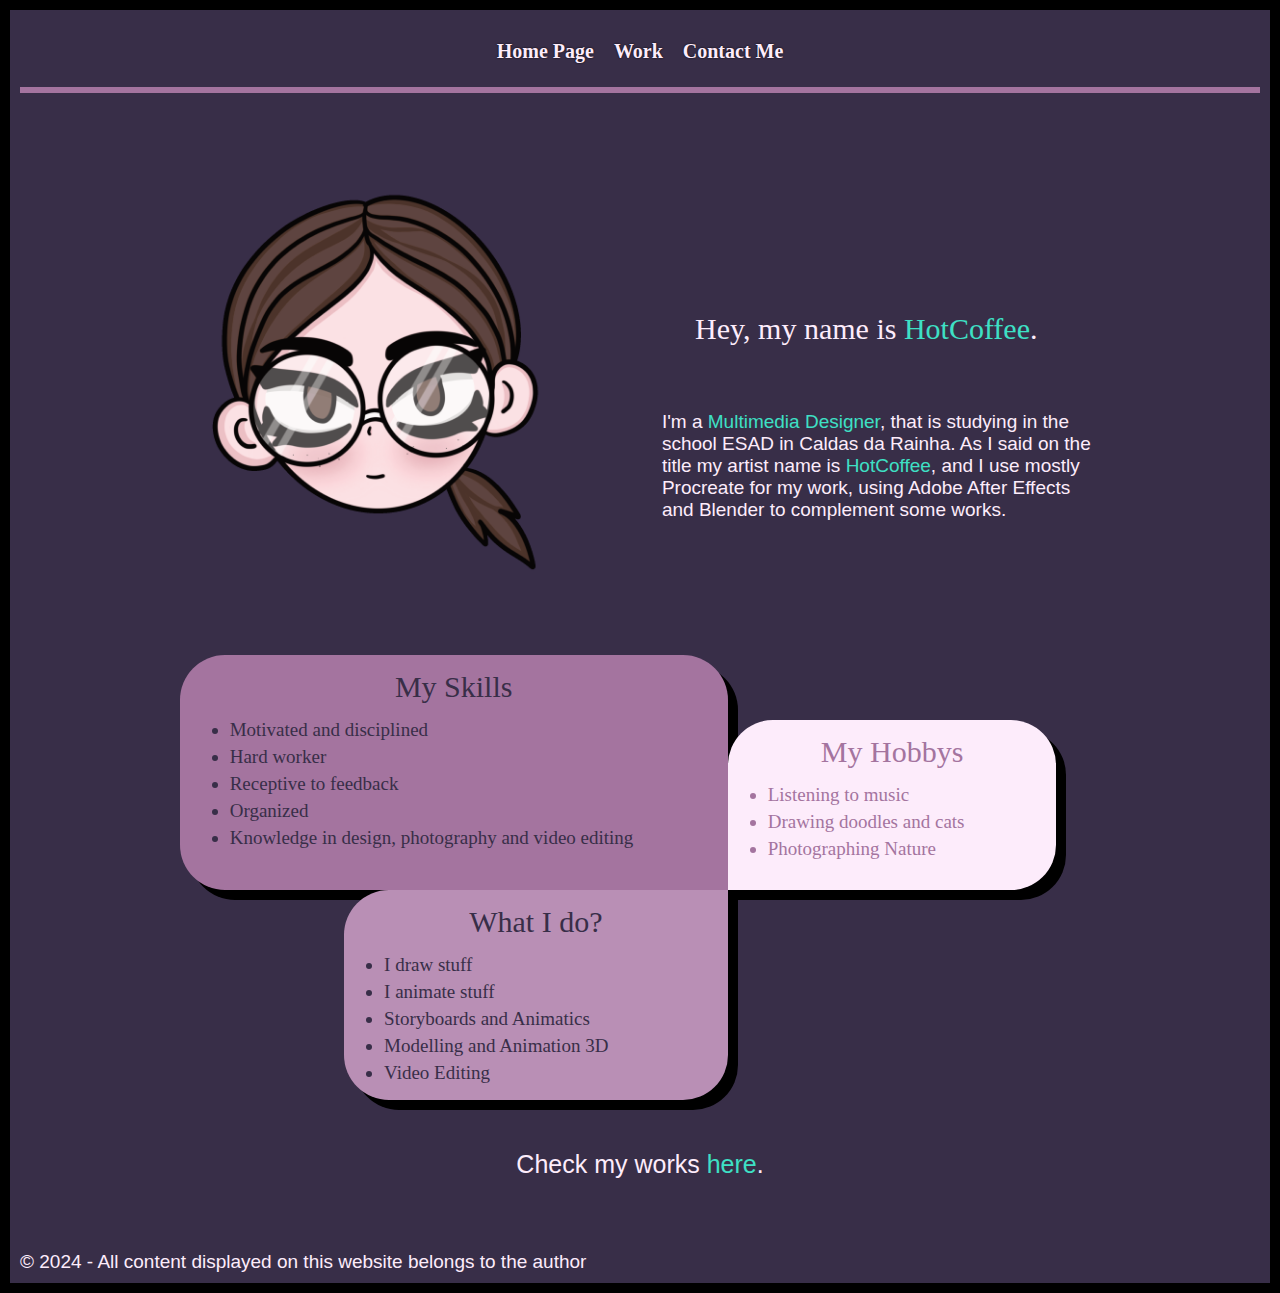
<file: index.html>
<!DOCTYPE html>

<!-- Maria Oliveira Nº3210474
     Exercicio Portefólio - Laboratório de Projeto II
     Design Gráfico e Multimédia 3º ano
     2º Semestre 2023.24 ESAD.Cr
     Docente Marco Heleno
     31.05.2024
-->

<html lang="en">
<head>
    <meta charset="UTF-8">
    <meta name="viewport" content="width=device-width, initial-scale=1.0">
    <meta name="keywords" content="HTML, CSS, JavaScript">
    <meta name="author" content="Maria Oliveira">
    <title>Home Page</title>
    <link rel="icon" type="image/x-icon" href="Images/favicon.png">
    <link rel="stylesheet" href="Css/stylesheet.css">
    <link rel="stylesheet" href="Css/indexstylesheet.css">
</head>

<body>
    <!-- Barra de Navegação -->
    <header>
        <nav>
            <ul>
                <li><a href="index.html" target="_self"> Home Page</a></li>
                <li><a href="work.html" target="_self"> Work </a></li>
                <li><a href="contact.html" target="_self"> Contact Me </a></li>
            </ul>
        </nav>
    </header>

  <!-- Conteudo da página -->
    <main>
        <div id="one">
            <img src="Images/myselfgif.gif" alt="Personagem"/>
        </div>
        <div id="two">
            <h2>
                <!-- Texto traduzido: Processo Inicial -->
                Hey, my name is <span>HotCoffee</span>.
            </h2>
        </div>
        <div id="three">
            <p>
                <!-- Texto traduzido: Processo Inicial -->
                I'm a <span>Multimedia Designer</span>, that is studying in the school ESAD in Caldas da Rainha. As I said on the title my artist name is <span>HotCoffee</span>, and I use mostly Procreate for my work, using Adobe After Effects and Blender to complement some works.
            </p>
        </div>
        <div id="skillsballon">
            <!-- Texto traduzido: Processo Inicial -->
            <h2>My Skills</h2>
                <li> Motivated and disciplined </li>
                <li> Hard worker </li>
                <li> Receptive to feedback </li>
                <li> Organized </li>
                <li> Knowledge in design, photography and video editing </li>
        </div>
        <div id="HobbysBallon">
            <!-- Texto traduzido: Os meus Hobbys
                Ouvir musica
                Desenhar doodles e gatos
                Fotografar natureza -->
            <h2>My Hobbys</h2>
                <li> Listening to music</li>
                <li> Drawing doodles and cats</li>
                <li> Photographing Nature</li>
        </div>
        <div id="WhatIdoBallon">
            <!-- Texto traduzido: O que eu faço?
                Desenho coisas
                Animo coisas
                Crio storyboards e animatics
                Faço modelagem e animação 3D
                Faço edição de video. -->
            <h2>What I do?</h2>
                <li> I draw stuff </li>
                <li> I animate stuff </li>
                <li> Storyboards and Animatics </li>
                <li> Modelling and Animation 3D </li>
                <li> Video Editing </li>
        </div>
        <div id="seven">
            <p>
                <!-- Texto traduzido: Vê os meus trabalhos aqui. -->
                Check my works <a href="work.html">here</a>.
            </p>
        </div>
    </main>
    
    <!-- Rodapé -->
    <footer>
        <p>© 2024 - All content displayed on this website belongs to the author</p>
    </footer>
</body>
</html>
</file>
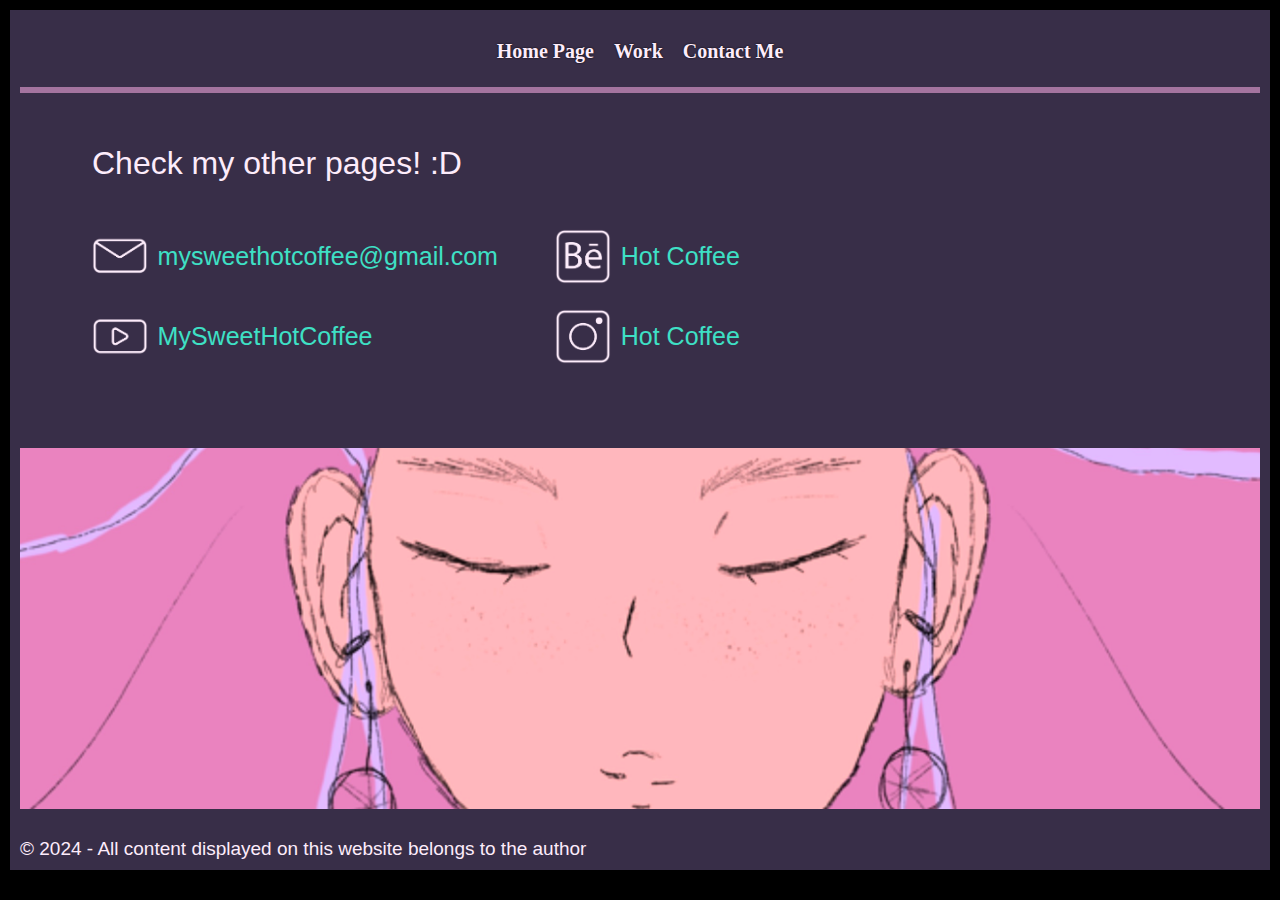
<file: contact.html>
<!DOCTYPE html>

<!-- Maria Oliveira Nº3210474
     Exercicio Portefólio - Laboratório de Projeto II
     Design Gráfico e Multimédia 3º ano
     2º Semestre 2023.24 ESAD.Cr
     Docente Marco Heleno
     31.05.2024
-->

<html lang="en">
<head>
    <meta charset="UTF-8">
    <meta name="viewport" content="width=device-width, initial-scale=1.0">
    <meta name="keywords" content="HTML, CSS, JavaScript">
    <meta name="author" content="Maria Oliveira">
    <title>Contacts</title>
    <link rel="icon" type="image/x-icon" href="Images/favicon.png">
    <link rel="stylesheet" href="Css/stylesheet.css">
    <link rel="stylesheet" href="Css/contactstylesheet.css">
</head>

<body>
    <!-- Barra de Navegação -->
    <header>
        <nav>
            <ul>
                <li><a href="index.html" target="_self"> Home Page</a></li>
                <li><a href="work.html" target="_self"> Work </a></li>
                <li><a href="contact.html" target="_self"> Contact Me </a></li>
            </ul>
        </nav>
    </header>

  <!-- Conteudo da página -->
    <main>
        <h1>Check my other pages! :D</h1>
        <div id="container">
            <div id="mail">
                <img src="Images/Icons-01.png" alt="Icon Mail">
                <a href="mailto:mysweethotcoffee@gmail.com">mysweethotcoffee@gmail.com</a>
            </div>
            <div id="youtube">
                <img src="Images/Icons-02.png" alt="Icon Youtube">
                <a href="https://youtube.com/@MySweetHotCoffee?si=mUr4gbjChZburZGg" target="blank_">MySweetHotCoffee</a>
            </div>
            <div id="behance">
                <img src="Images/Icons-03.png" alt="Icon Youtube">
                <a href="https://www.behance.net/sweethotcoffee" target="blank_">Hot Coffee</a>
            </div>
            <div id="instagram">
                <img src="Images/Icons-04.png" alt="Icon Youtube">
                <a href="http://instagram.com/my_sweet_hotcoffee/" target="blank_">Hot Coffee</a>
            </div>
        </div>
    </main>
    
    <!-- Rodapé -->
    <footer>
        <figcaption>
            <img src="Images/rodape.jpg" alt="Rodapé">
        </figcaption>
        <p>© 2024 - All content displayed on this website belongs to the author</p>
    </footer>
</body>
</html>
</file>
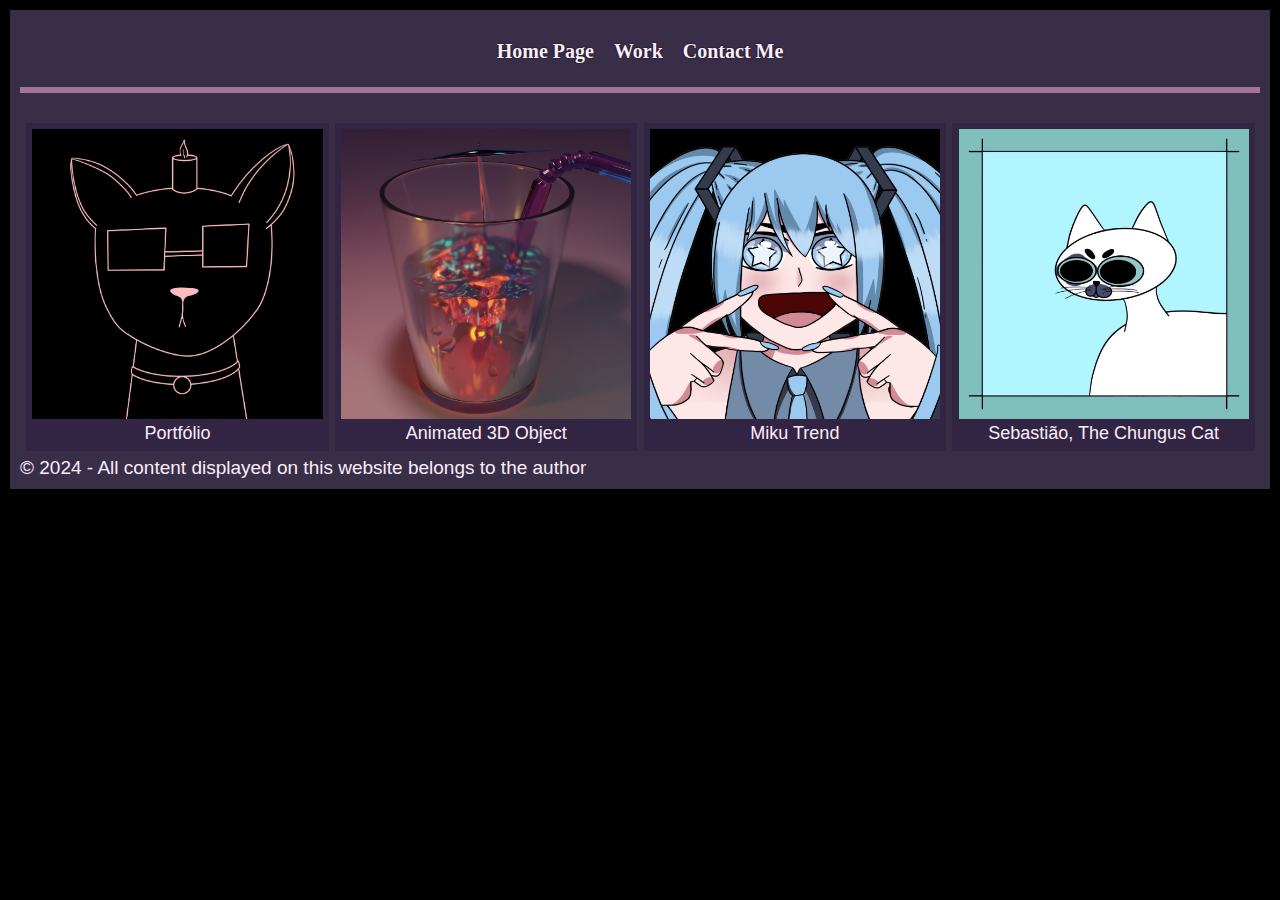
<file: work.html>
<!DOCTYPE html>

<!-- Maria Oliveira Nº3210474
     Exercicio Portefólio - Laboratório de Projeto II
     Design Gráfico e Multimédia 3º ano
     2º Semestre 2023.24 ESAD.Cr
     Docente Marco Heleno
     31.05.2024
-->

<html lang="en">
<head>
    <meta charset="UTF-8">
    <meta name="viewport" content="width=device-width, initial-scale=1.0">
    <meta name="keywords" content="HTML, CSS, JavaScript">
    <meta name="author" content="Maria Oliveira">
    <title>Works</title>
    <link rel="icon" type="image/x-icon" href="Images/favicon.png">
    <link rel="stylesheet" href="Css/stylesheet.css">
    <link rel="stylesheet" href="Css/workgridestyle.css">
</head>

<body>
  <!-- Barra de Navegação -->
  <header>
      <nav>
        <ul>
          <li><a href="index.html" target="_self"> Home Page</a></li>
          <li><a href="work.html" target="_self"> Work </a></li>
          <li><a href="contact.html" target="_self"> Contact Me </a></li>
        </ul>
      </nav>
  </header>

  <!-- Conteudo da página -->
  <main>
    <a href="Projects/Portefolio/portfoliorecap.html" target="_self">
      <figure>
        <img src="Images/capaportefolio.jpg" alt="Projeto"/>
        <figcaption>Portfólio</figcaption>
      </figure>
    </a>
    
    <a href="Projects/Animação/Objeto Animado/objetoanimado.html" target="_self">
      <figure>
        <img src="Images/copo.JPG" alt="Projeto"/>
        <figcaption>Animated 3D Object</figcaption>
      </figure>
    </a>

    <a href="Projects/Animação/Miku/mikutrend.html" target="_self">
      <figure>
        <img src="Images/Miku trend.png" alt="Projeto"/>
        <figcaption>Miku Trend</figcaption>
      </figure>
    </a>

    <a href="Projects/Animação/Sebastião/sebastian.html" target="_self">
      <figure>
        <img src="Images/sebastião.JPG" alt="Sebastião, The Chungus Cat"/>
        <figcaption>Sebastião, The Chungus Cat</figcaption>
      </figure>
    </a>
  </main>

  <!-- Rodapé -->
  <footer>
    <p>© 2024 - All content displayed on this website belongs to the author</p>
  </footer>
</body>
</html>
</file>
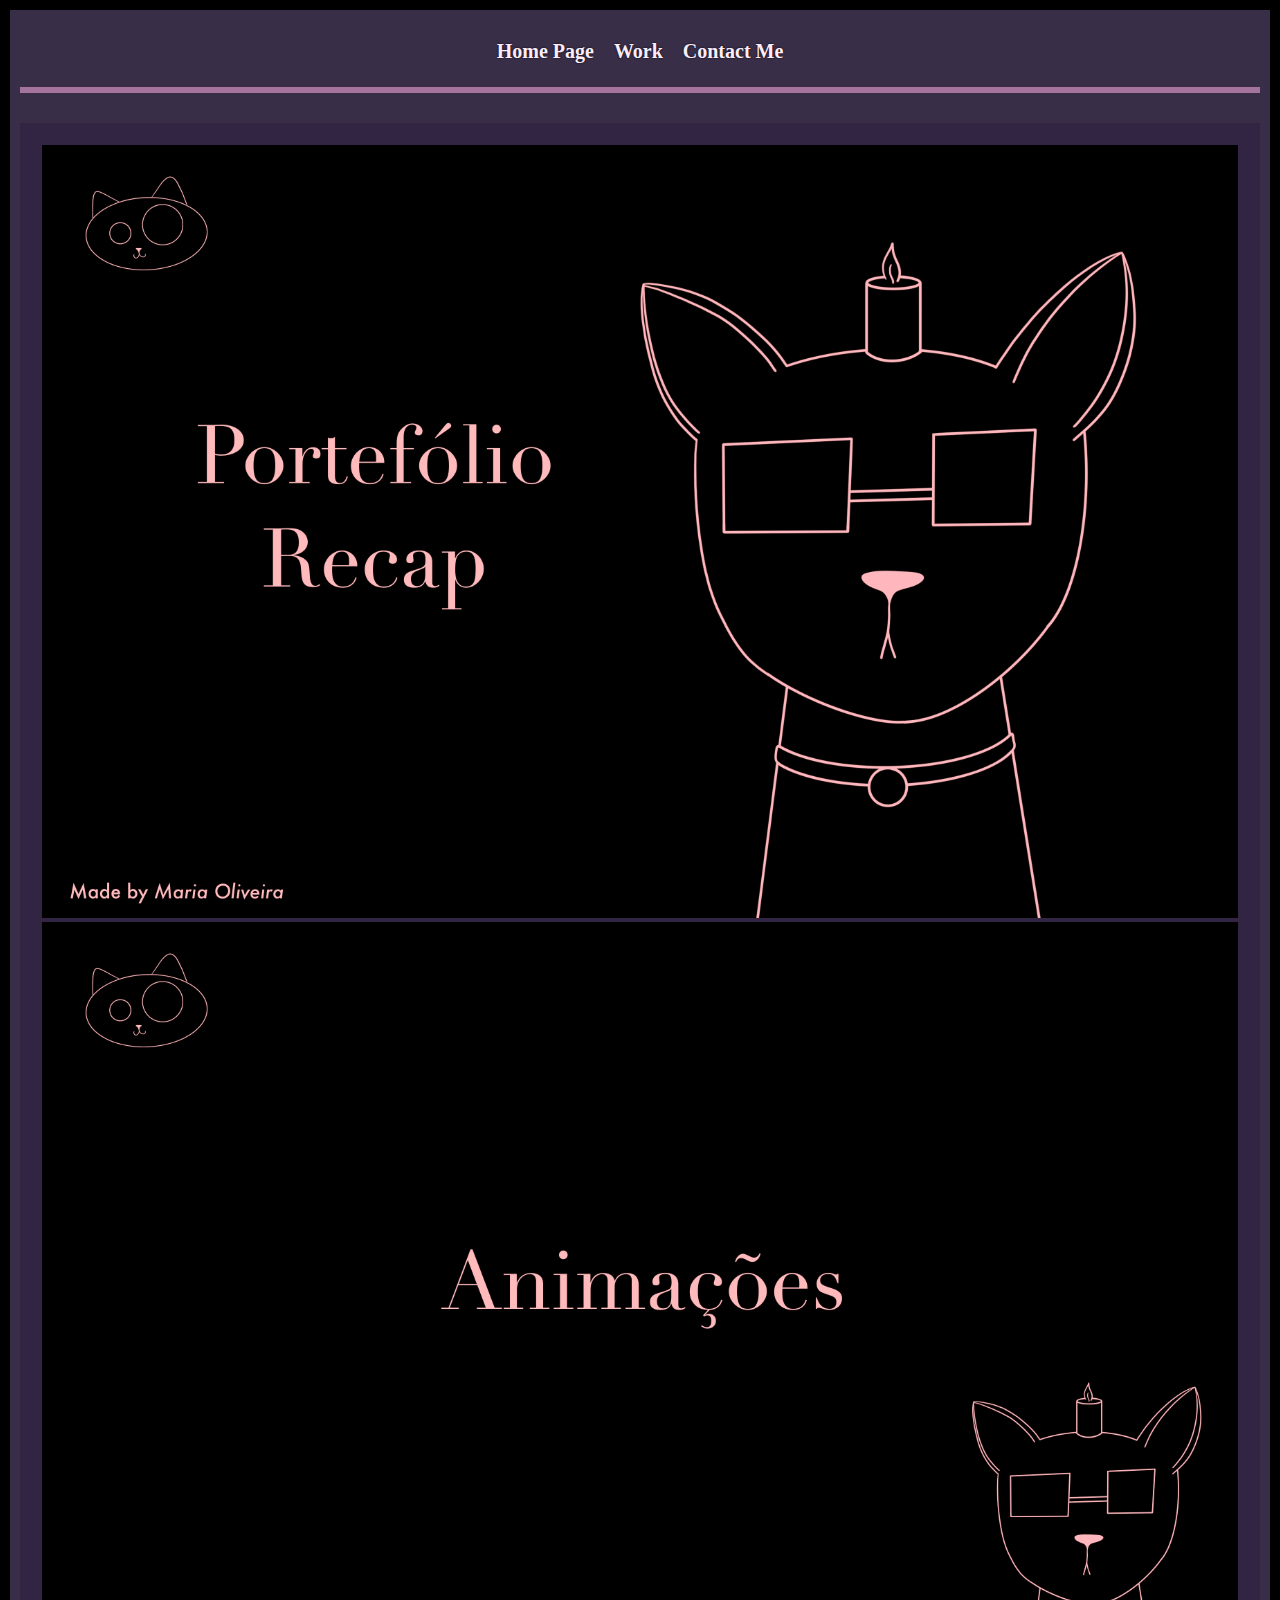
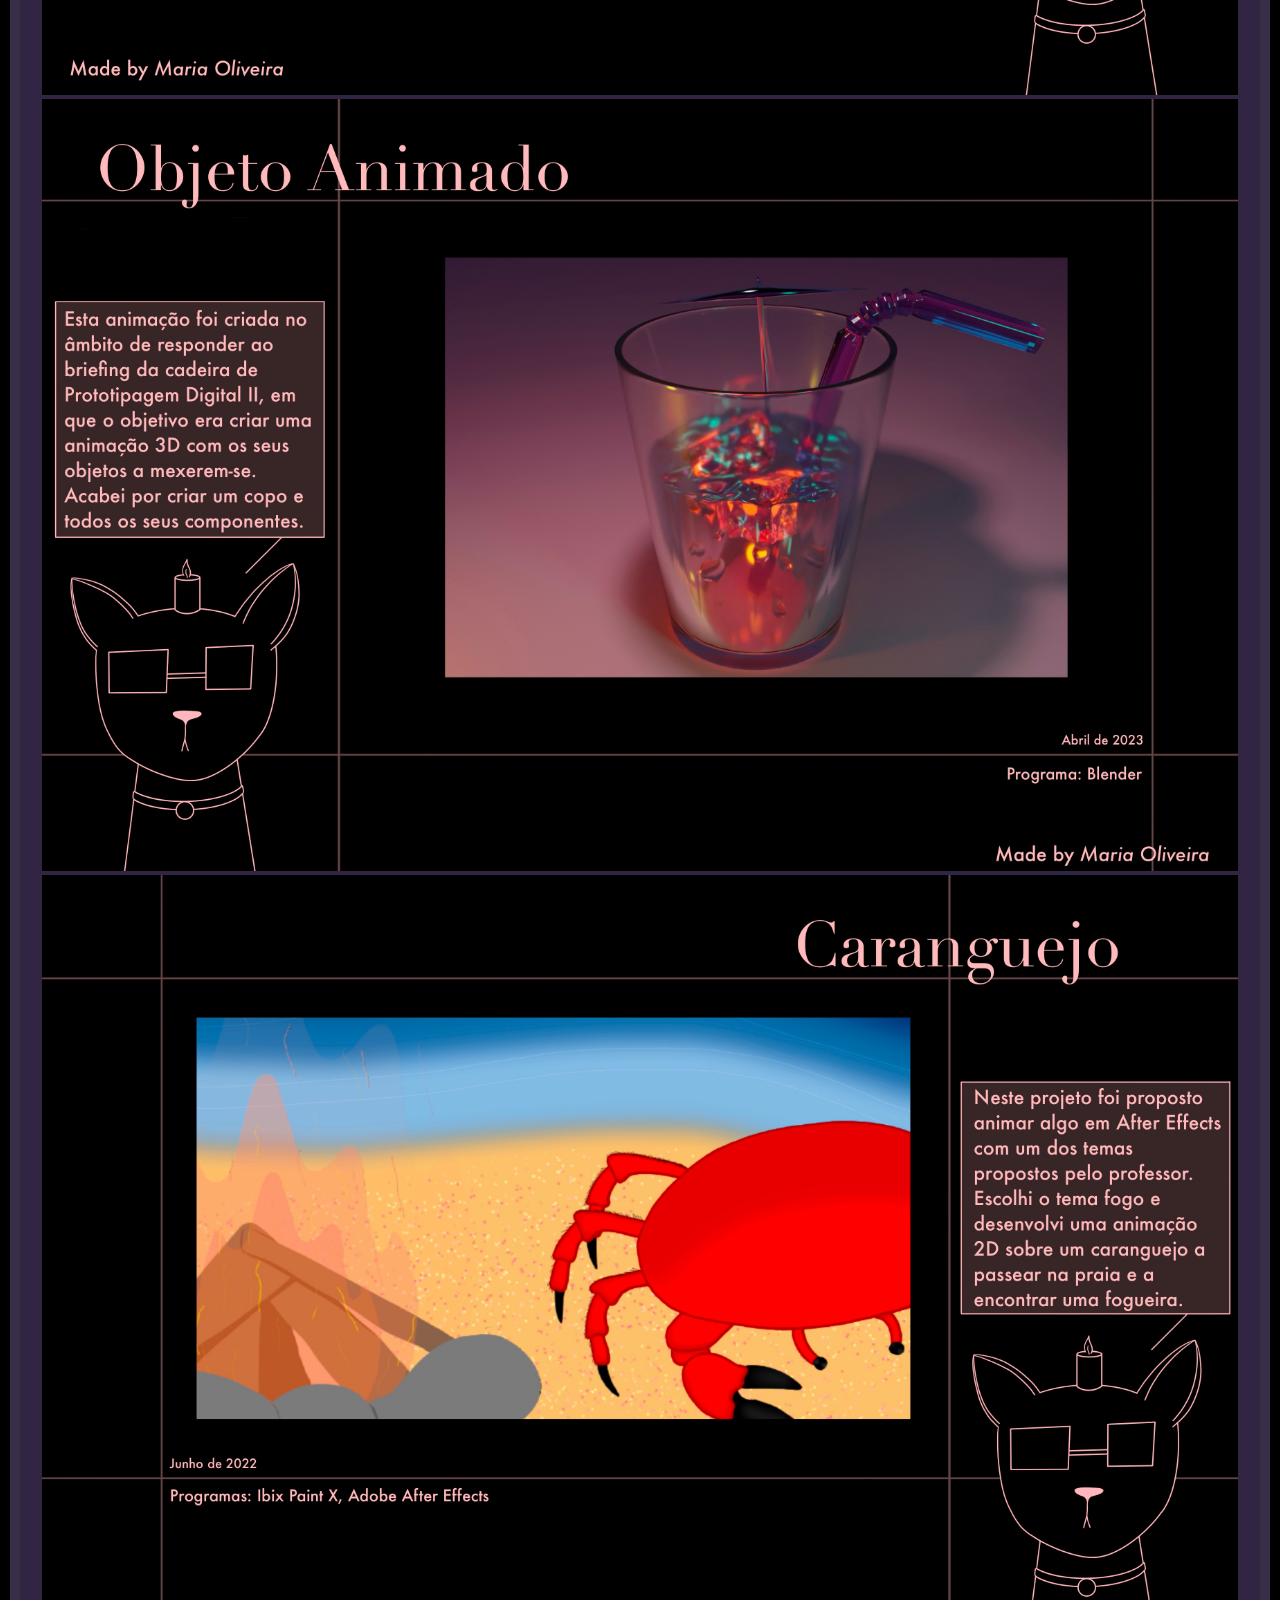
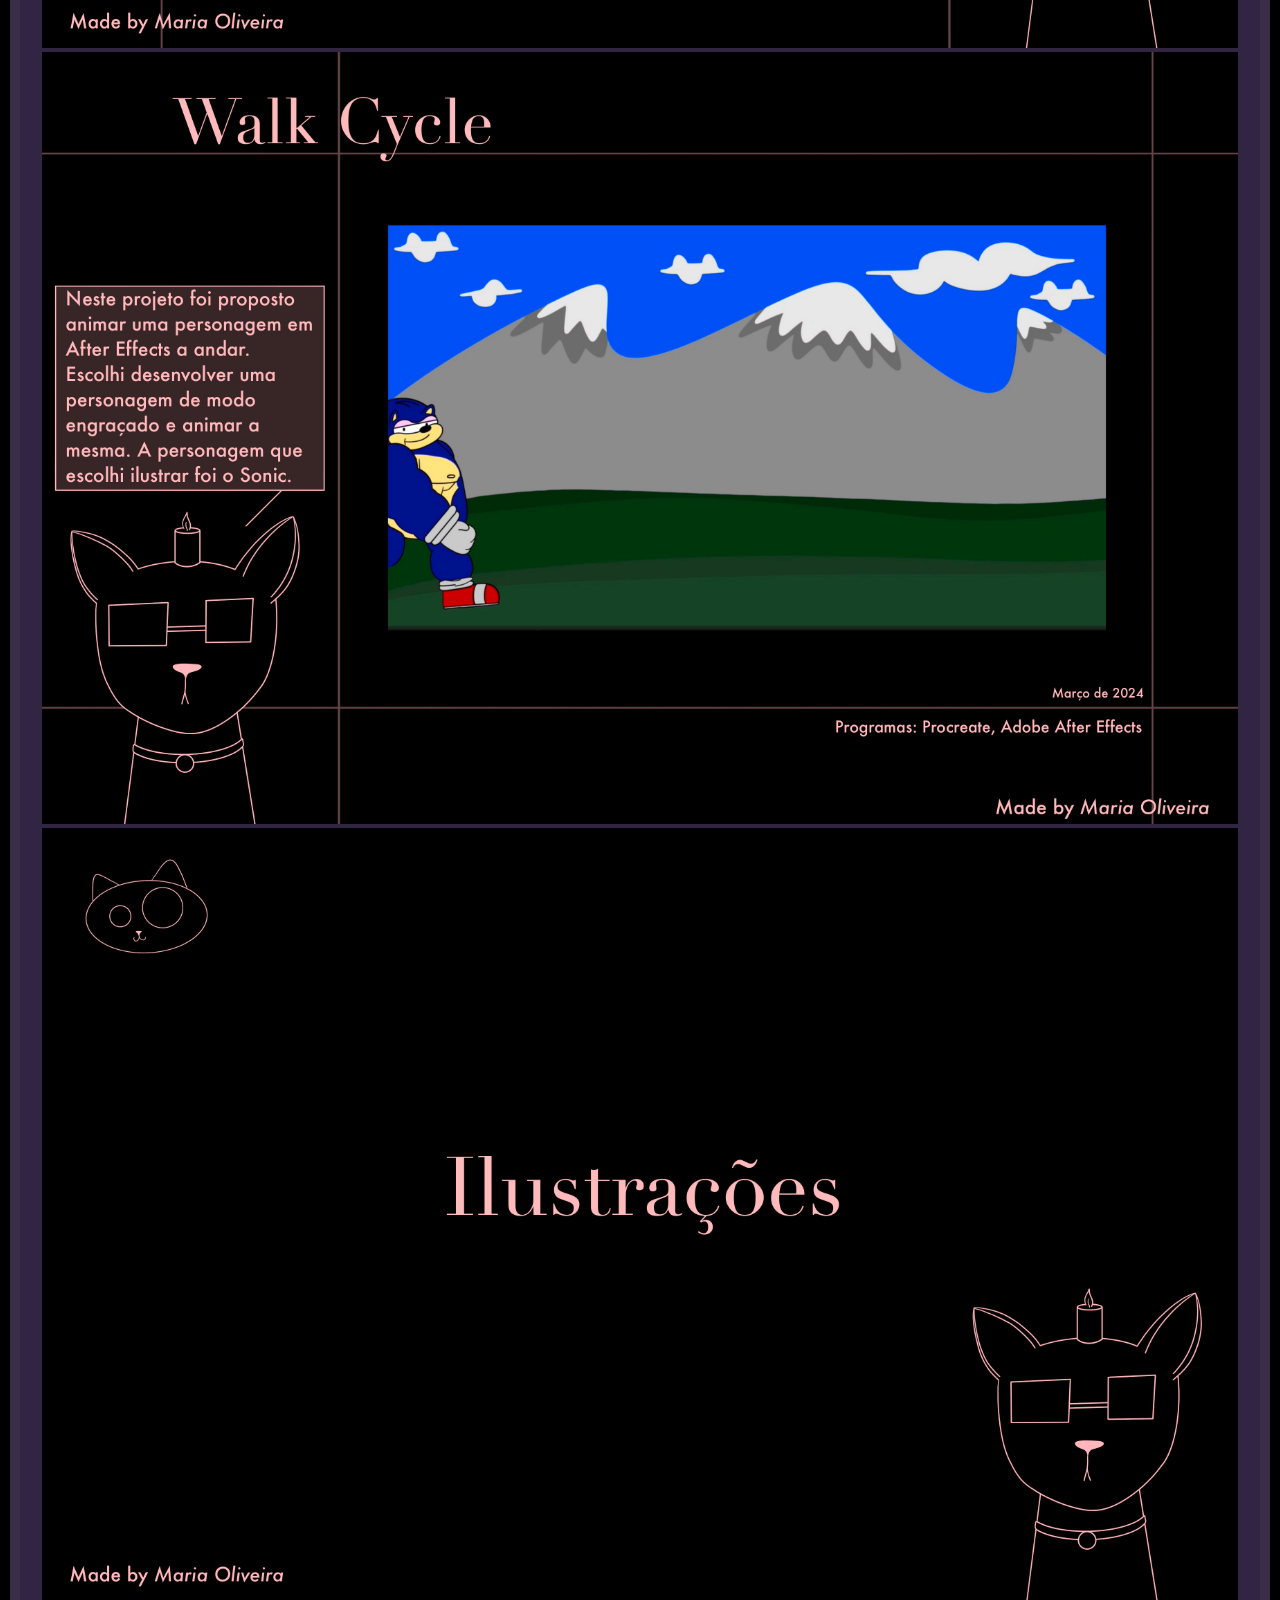
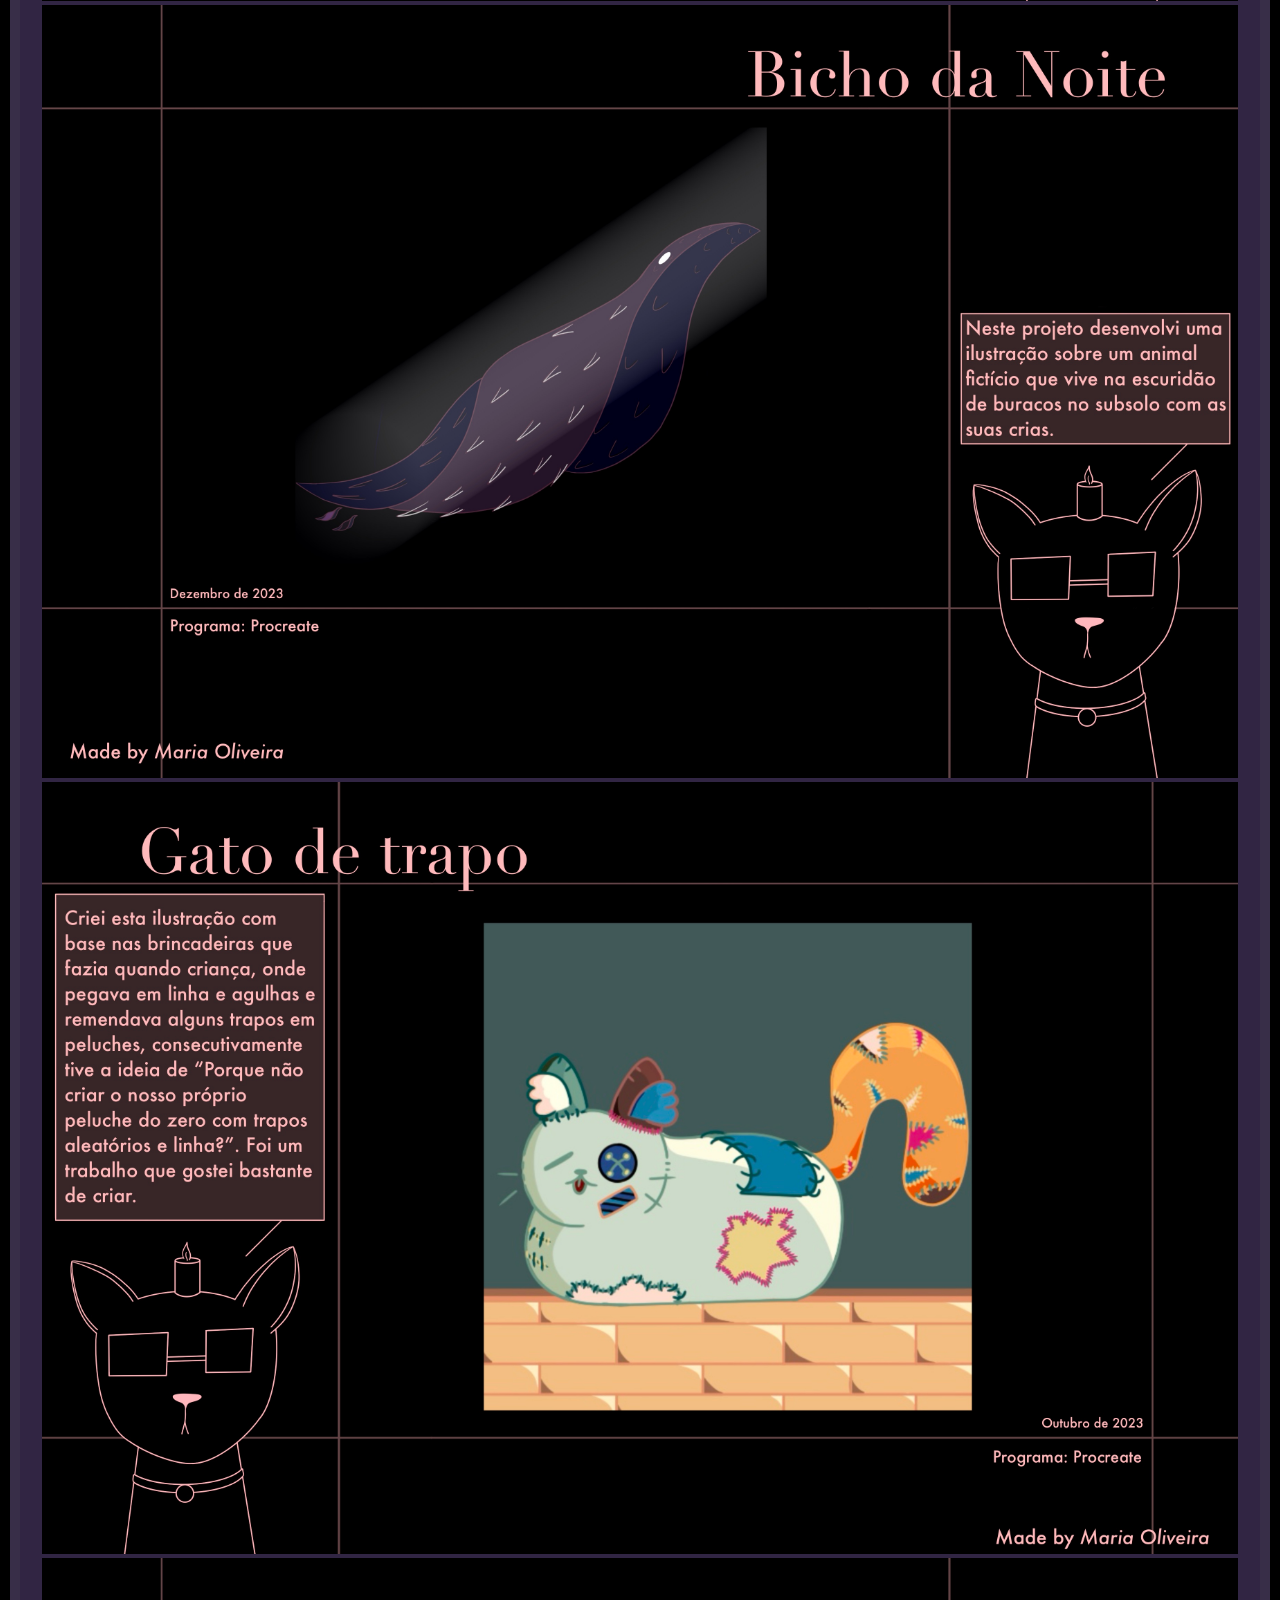
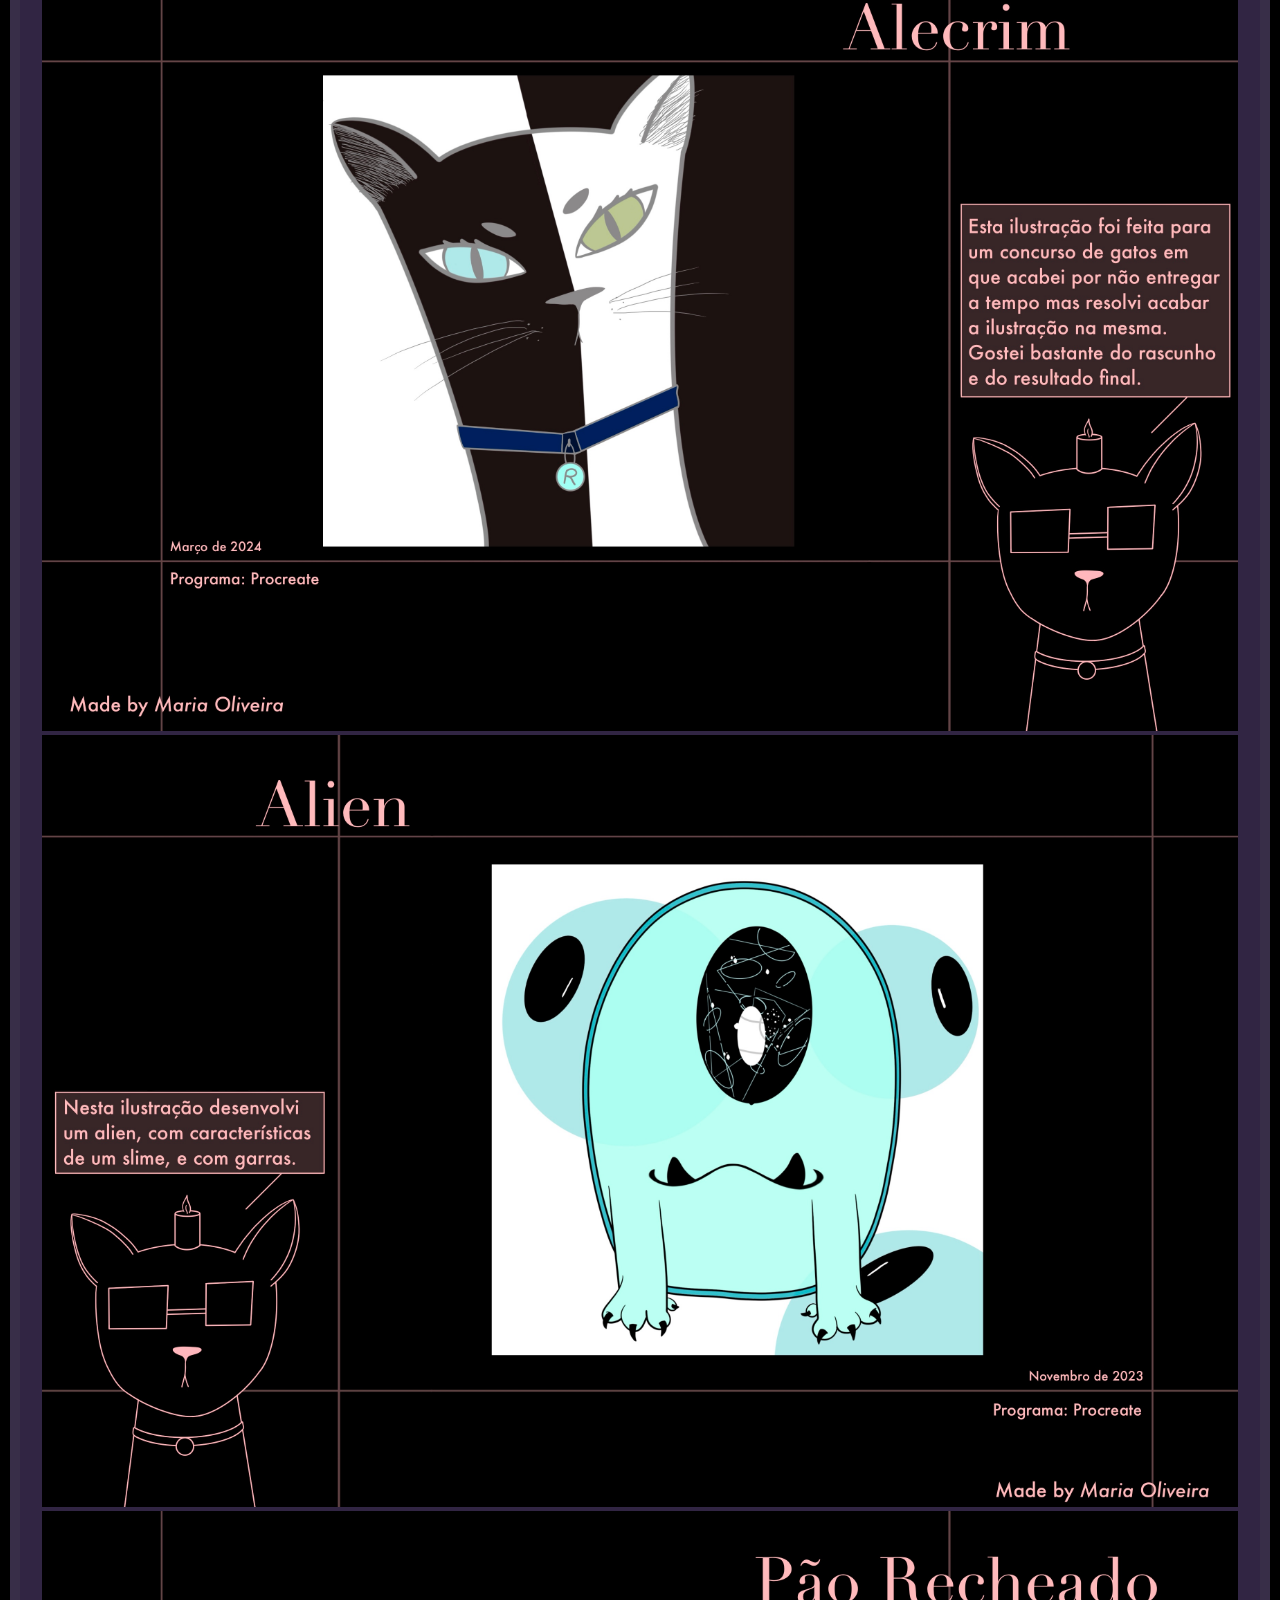
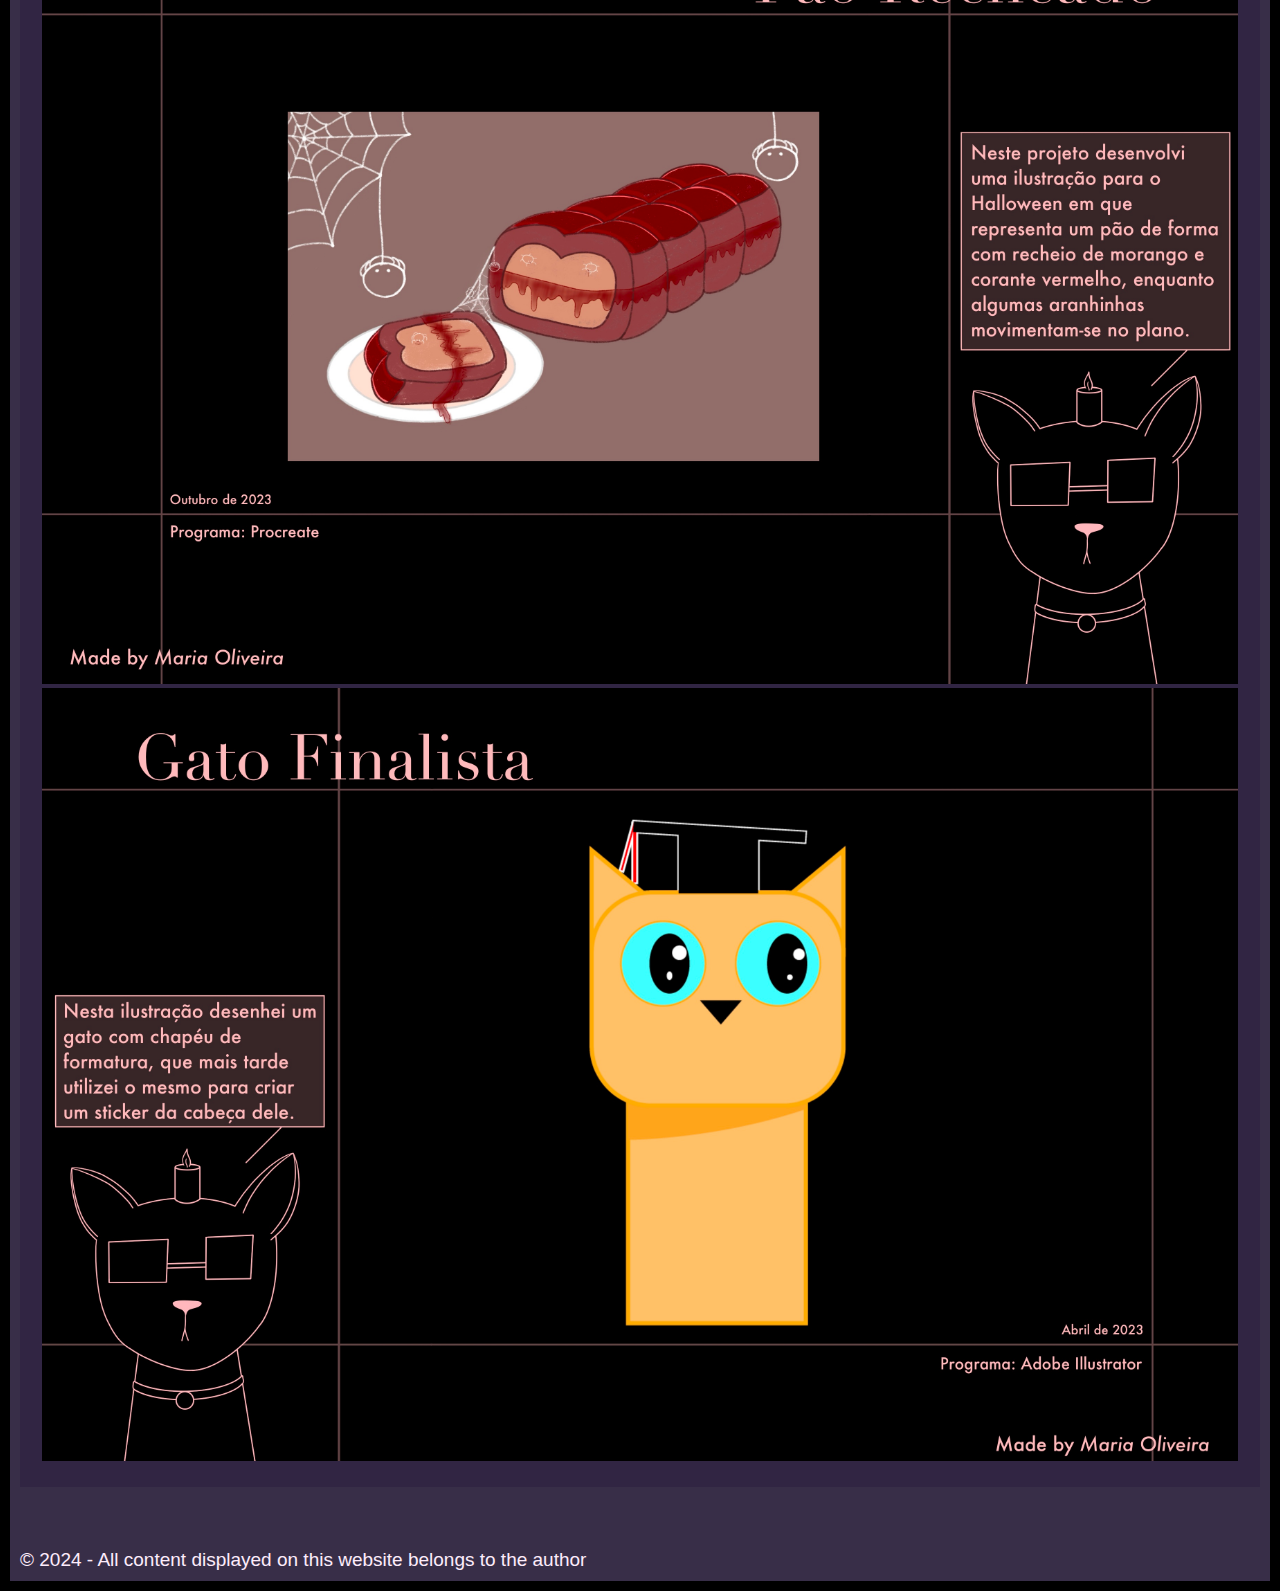
<file: Projects/Portefolio/portfoliorecap.html>
<!DOCTYPE html>

<!-- Maria Oliveira Nº3210474
     Exercicio Portefólio - Laboratório de Projeto II
     Design Gráfico e Multimédia 3º ano
     2º Semestre 2023.24 ESAD.Cr
     Docente Marco Heleno
     31.05.2024
-->

<html lang="en">
<head>
    <meta charset="UTF-8">
    <meta name="viewport" content="width=device-width, initial-scale=1.0">
    <meta name="keywords" content="HTML, CSS, JavaScript">
    <meta name="author" content="Maria Oliveira">
    <title>Portefólio Recap</title>
    <link rel="icon" type="image/x-icon" href="../../../Images/favicon.png">
    <link rel="stylesheet" href="../../Css/stylesheet.css">
    <link rel="stylesheet" href="../../Css/projectgridestyle.css">
</head>

<body>
    <!-- Barra de Navegação -->
    <header>
        <nav>
            <ul>
                <li><a href="../../index.html" target="_self"> Home Page </a></li>
                <li><a href="../../work.html" target="_self"> Work </a></li>
                <li><a href="../../contact.html" target="_self"> Contact Me </a></li>
            </ul>
        </nav>
    </header>

    <!-- Conteudo da página -->
    <main>
        <table>
            <tr>
                <td>
                    <img src="Images/slide1.jpg" alt="slide1"/>
                    <img src="Images/slide2.jpg" alt="slide2"/>
                    <img src="Images/slide3.jpg" alt="slide3"/>
                    <img src="Images/slide4.jpg" alt="slide4"/>
                    <img src="Images/slide5.jpg" alt="slide5"/>
                    <img src="Images/slide6.jpg" alt="slide6"/>
                    <img src="Images/slide7.jpg" alt="slide7"/>
                    <img src="Images/slide8.jpg" alt="slide8"/>
                    <img src="Images/slide9.jpg" alt="slide9"/>
                    <img src="Images/slide10.jpg" alt="slide10"/>
                    <img src="Images/slide11.jpg" alt="slide11"/>
                    <img src="Images/slide12.jpg" alt="slide12"/>
                </td>
            </tr>
        </table>
    </main>
    <!-- Rodapé -->
    <footer>
        <p>© 2024 - All content displayed on this website belongs to the author</p>
    </footer>
</body>
</html>
</file>
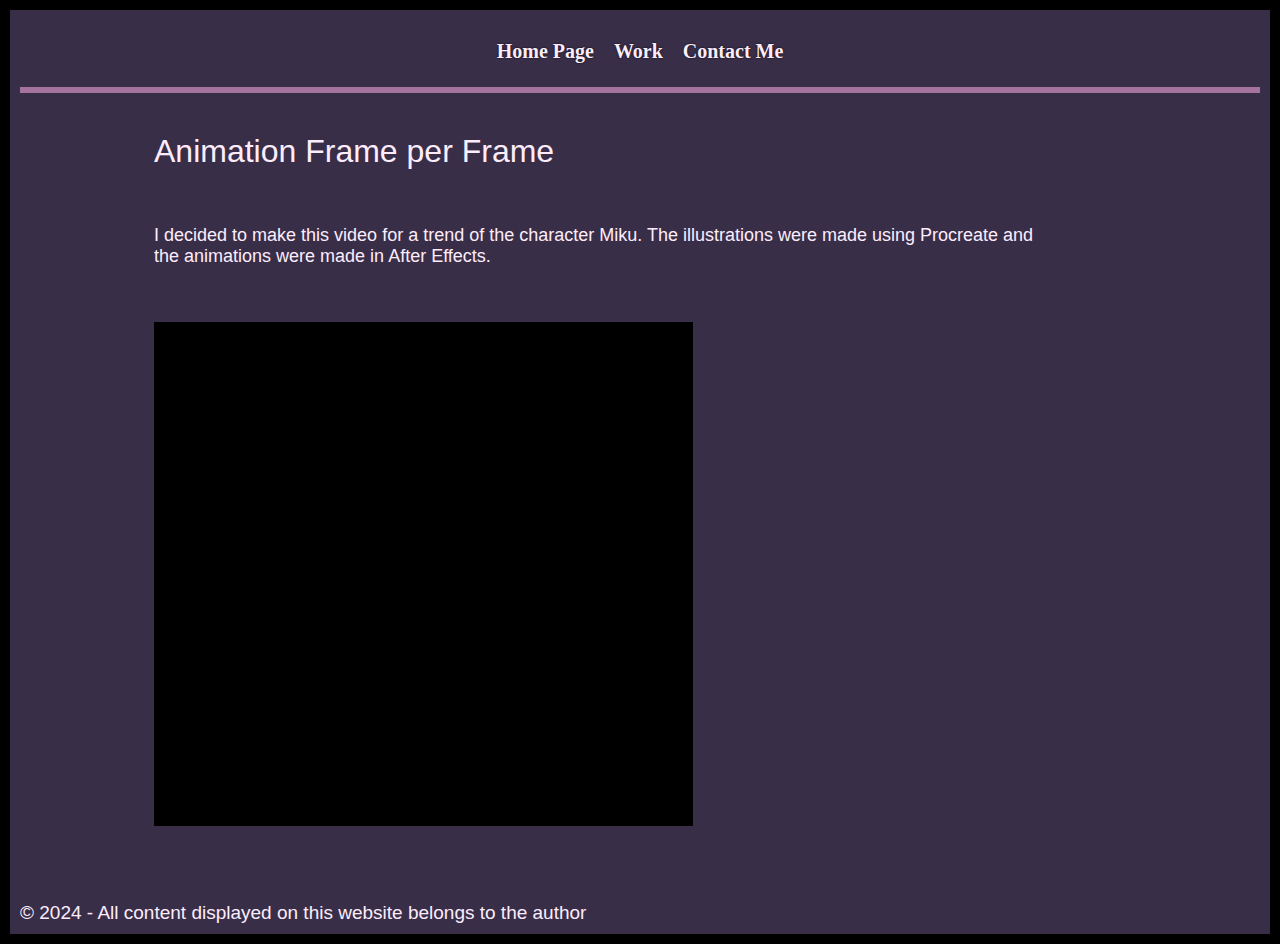
<file: Projects/Animação/Miku/mikutrend.html>
<!DOCTYPE html>

<!-- Maria Oliveira Nº3210474
     Exercicio Portefólio - Laboratório de Projeto II
     Design Gráfico e Multimédia 3º ano
     2º Semestre 2023.24 ESAD.Cr
     Docente Marco Heleno
     31.05.2024
-->

<html lang="en">
<head>
    <meta charset="UTF-8">
    <meta name="viewport" content="width=device-width, initial-scale=1.0">
    <meta name="keywords" content="HTML, CSS, JavaScript">
    <meta name="author" content="Maria Oliveira">
    <title>Miku Animation</title>
    <link rel="icon" type="image/x-icon" href="../../../Images/favicon.png">
    <link rel="stylesheet" href="../../../Css/stylesheet.css">
    <link rel="stylesheet" href="../../../Css/sebastianstyle.css">
</head>

<body>
    <!-- Barra de Navegação -->
    <header>
        <nav>
            <ul>
                <li><a href="../../../index.html" target="_self"> Home Page </a></li>
                <li><a href="../../../work.html" target="_self"> Work </a></li>
                <li><a href="../../../contact.html" target="_self"> Contact Me </a></li>
            </ul>
        </nav>
    </header>

    <!-- Conteudo da página -->
    <main>
        <h1>Animation Frame per Frame</h1>
        <div id="textbox1">
            <p>
                <!-- Texto traduzido: Decidi fazer este video para uma trend
                    da personagem miku. As ilustrações foram todas feitas
                    em procreate e as animações em after effects. -->
                I decided to make this video for a trend of the character Miku.
                The illustrations were made using Procreate and the animations
                were made in After Effects.
            </p>
        </div>
        <div id="textbox6">
            <iframe src="https://www.youtube.com/embed/uZP33ASywbY?si=GlWtuUlr5NMJ5l74" title="YouTube video player" frameborder="0" allow="accelerometer; autoplay; clipboard-write; encrypted-media; gyroscope; picture-in-picture; web-share" referrerpolicy="strict-origin-when-cross-origin" allowfullscreen></iframe>
        </div>
    </main>
    
    <!-- Rodapé -->
    <footer>
        <p>© 2024 - All content displayed on this website belongs to the author</p>
    </footer>
</body>
</html>
</file>
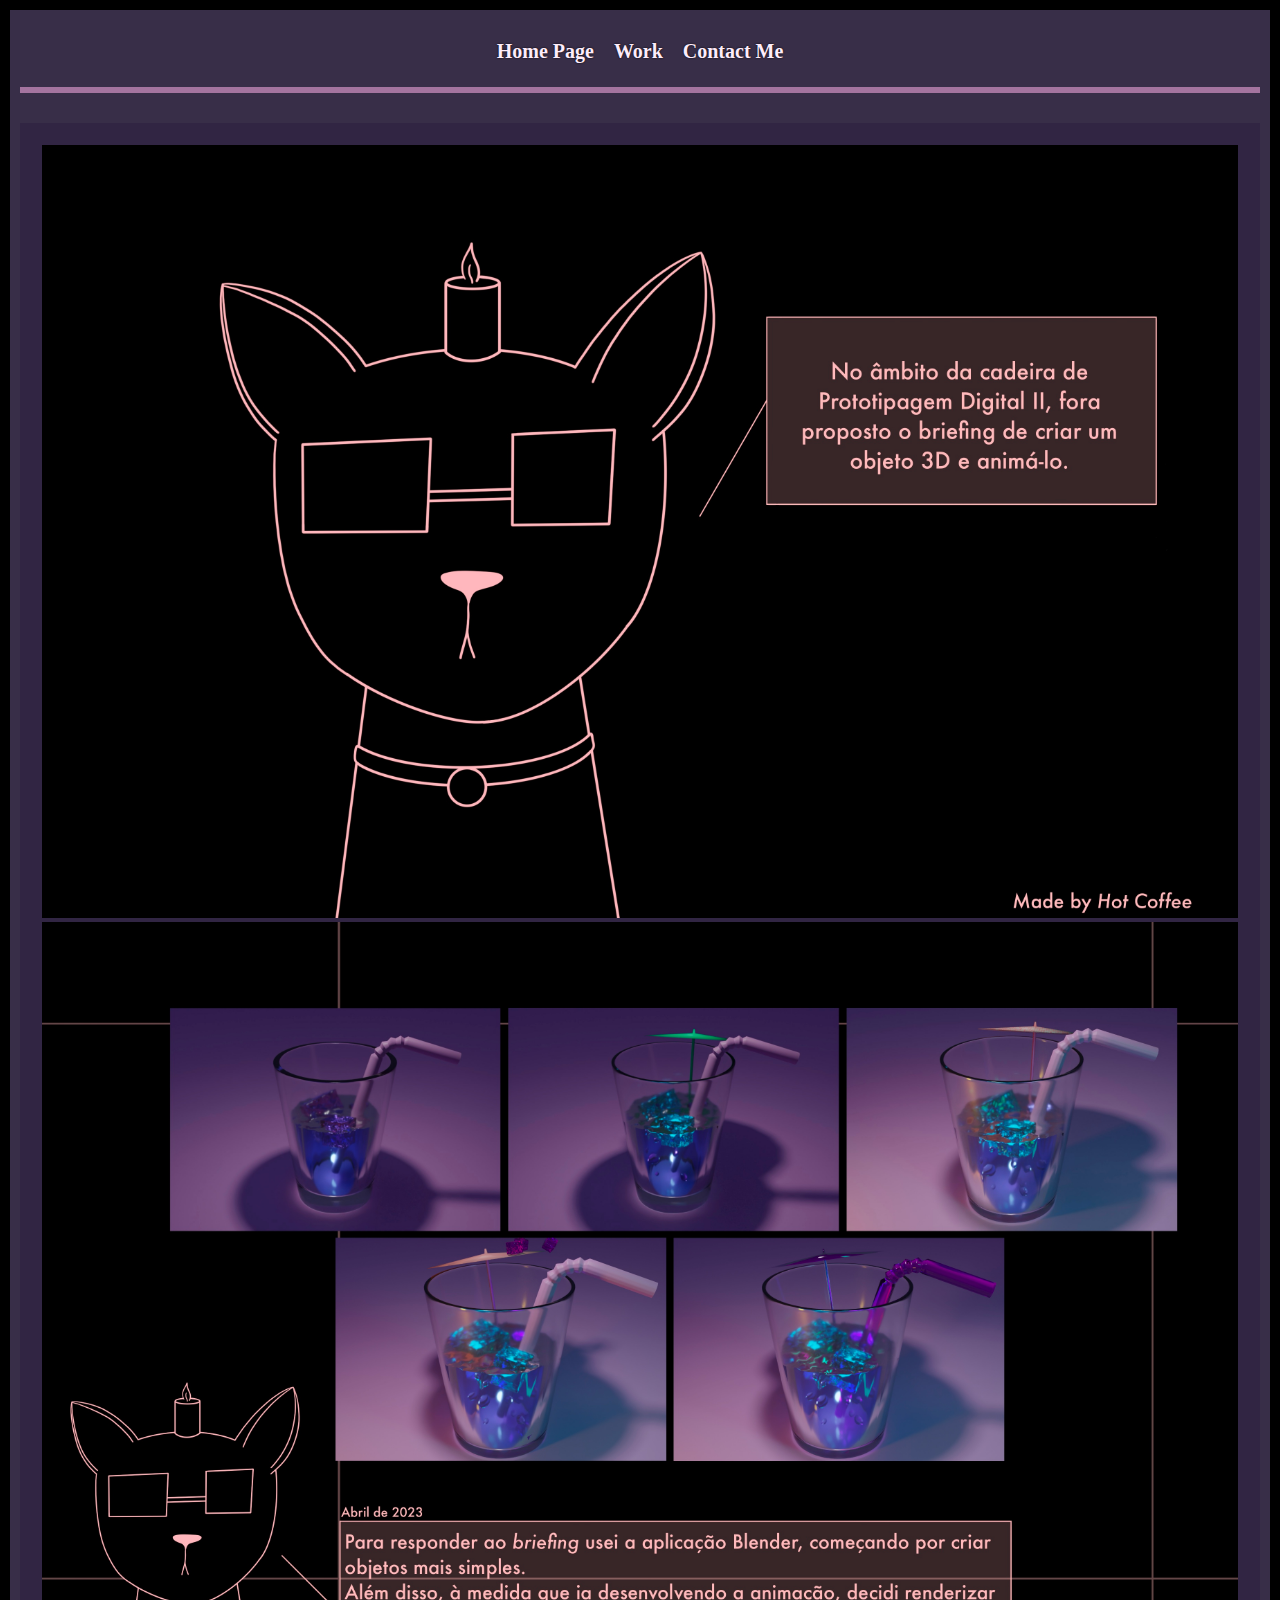
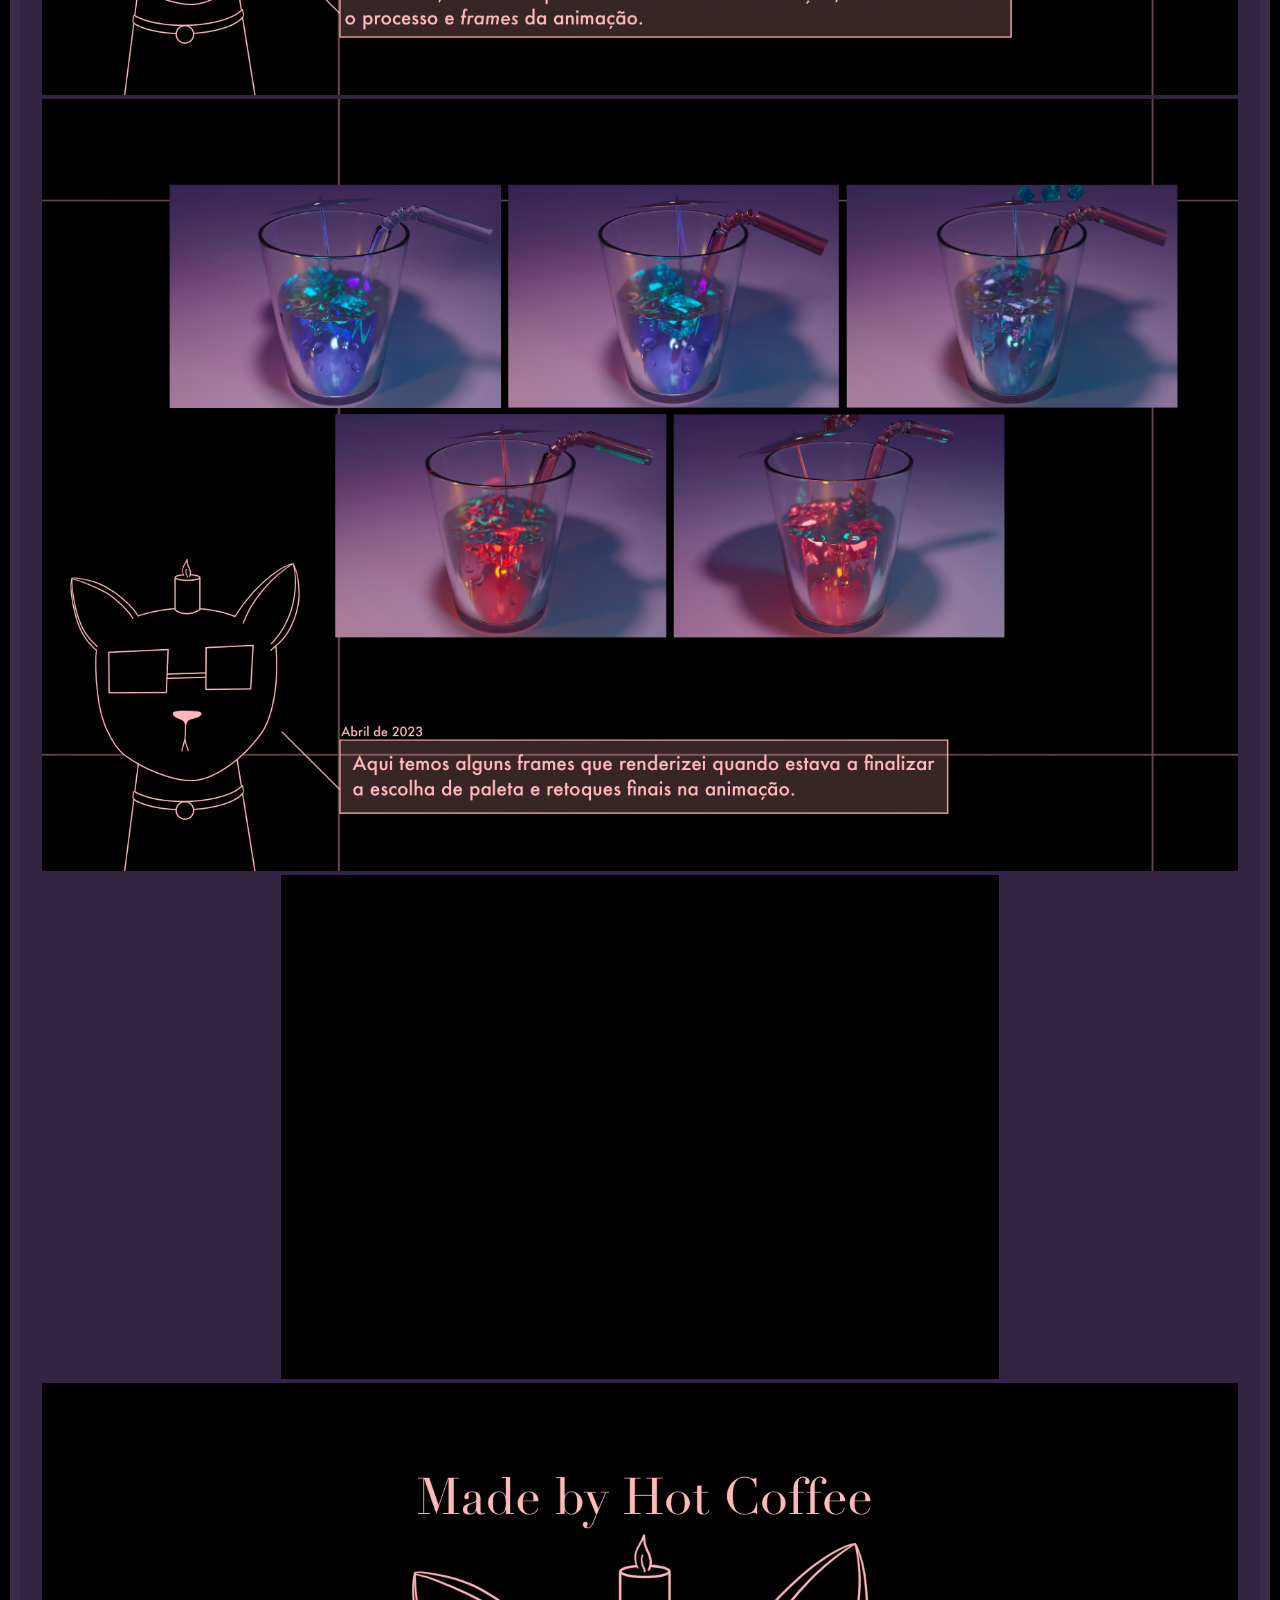
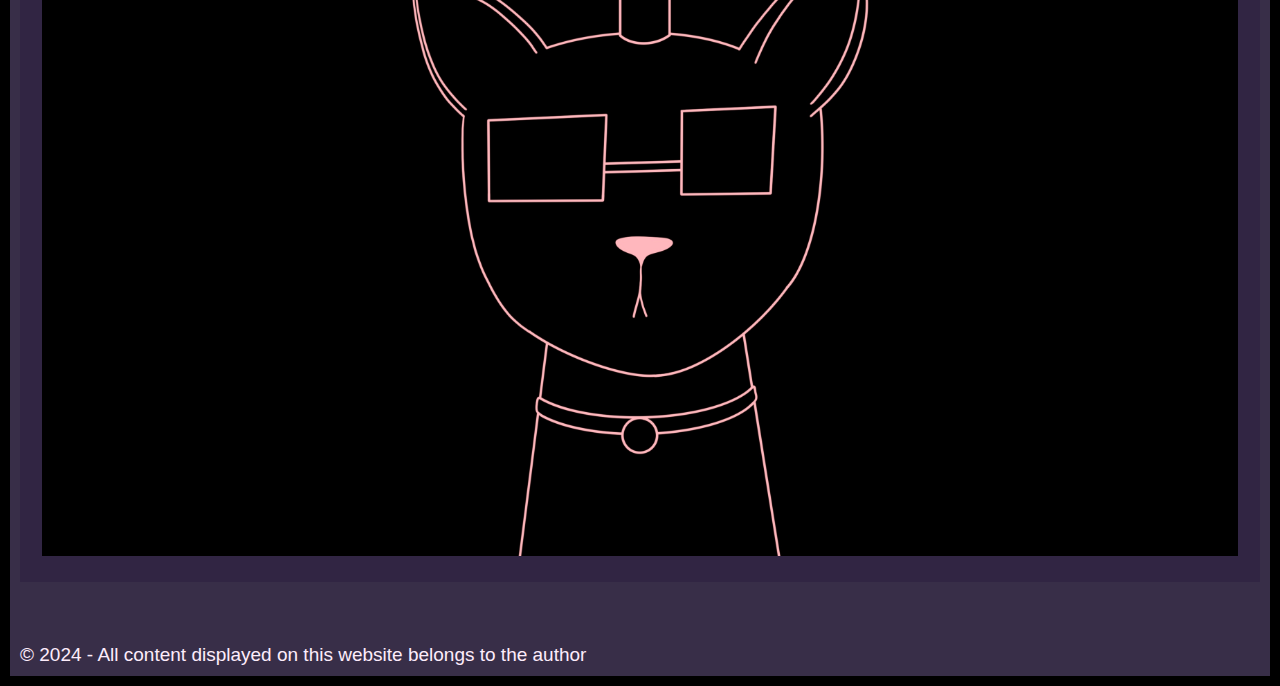
<file: Projects/Animação/Objeto Animado/objetoanimado.html>
<!DOCTYPE html>

<!-- Maria Oliveira Nº3210474
     Exercicio Portefólio - Laboratório de Projeto II
     Design Gráfico e Multimédia 3º ano
     2º Semestre 2023.24 ESAD.Cr
     Docente Marco Heleno
     31.05.2024
-->

<html lang="en">
<head>
    <meta charset="UTF-8">
    <meta name="viewport" content="width=device-width, initial-scale=1.0">
    <meta name="keywords" content="HTML, CSS, JavaScript">
    <meta name="author" content="Maria Oliveira">
    <title>Animated 3D Object</title>
    <link rel="icon" type="image/x-icon" href="../../../Images/favicon.png">
    <link rel="stylesheet" href="../../../Css/stylesheet.css">
    <link rel="stylesheet" href="../../../Css/projectgridestyle.css">
</head>

<body>
    <!-- Barra de Navegação -->
    <header>
        <nav>
            <ul>
                <li><a href="../../../index.html" target="_self"> Home Page </a></li>
                <li><a href="../../../work.html" target="_self"> Work </a></li>
                <li><a href="../../../contact.html" target="_self"> Contact Me </a></li>
            </ul>
        </nav>
    </header>

    <!-- Conteudo da página -->
    <main>
        <table>
            <tr>
                <td>
                    <img src="Images/Slide1.jpg" alt="Slide 1"/>
                    <img src="Images/Slide2.jpg" alt="Slide 2"/>
                    <img src="Images/Slide3.jpg" alt="Slide 3"/>
                    <iframe src="https://www.youtube.com/embed/Mwtb5dyMyVE?si=M3Sc76nFxIZv8SUo" title="YouTube video player" frameborder="0" allow="accelerometer; autoplay; clipboard-write; encrypted-media; gyroscope; picture-in-picture; web-share" referrerpolicy="strict-origin-when-cross-origin" allowfullscreen></iframe>
                    <img src="Images/Slide4.jpg" alt="Slide 4"/>
                </td>
            </tr>
        </table>
    </main>

    <!-- Rodapé -->
    <footer>
        <p>© 2024 - All content displayed on this website belongs to the author</p>
    </footer>
</body>
</html>
</file>
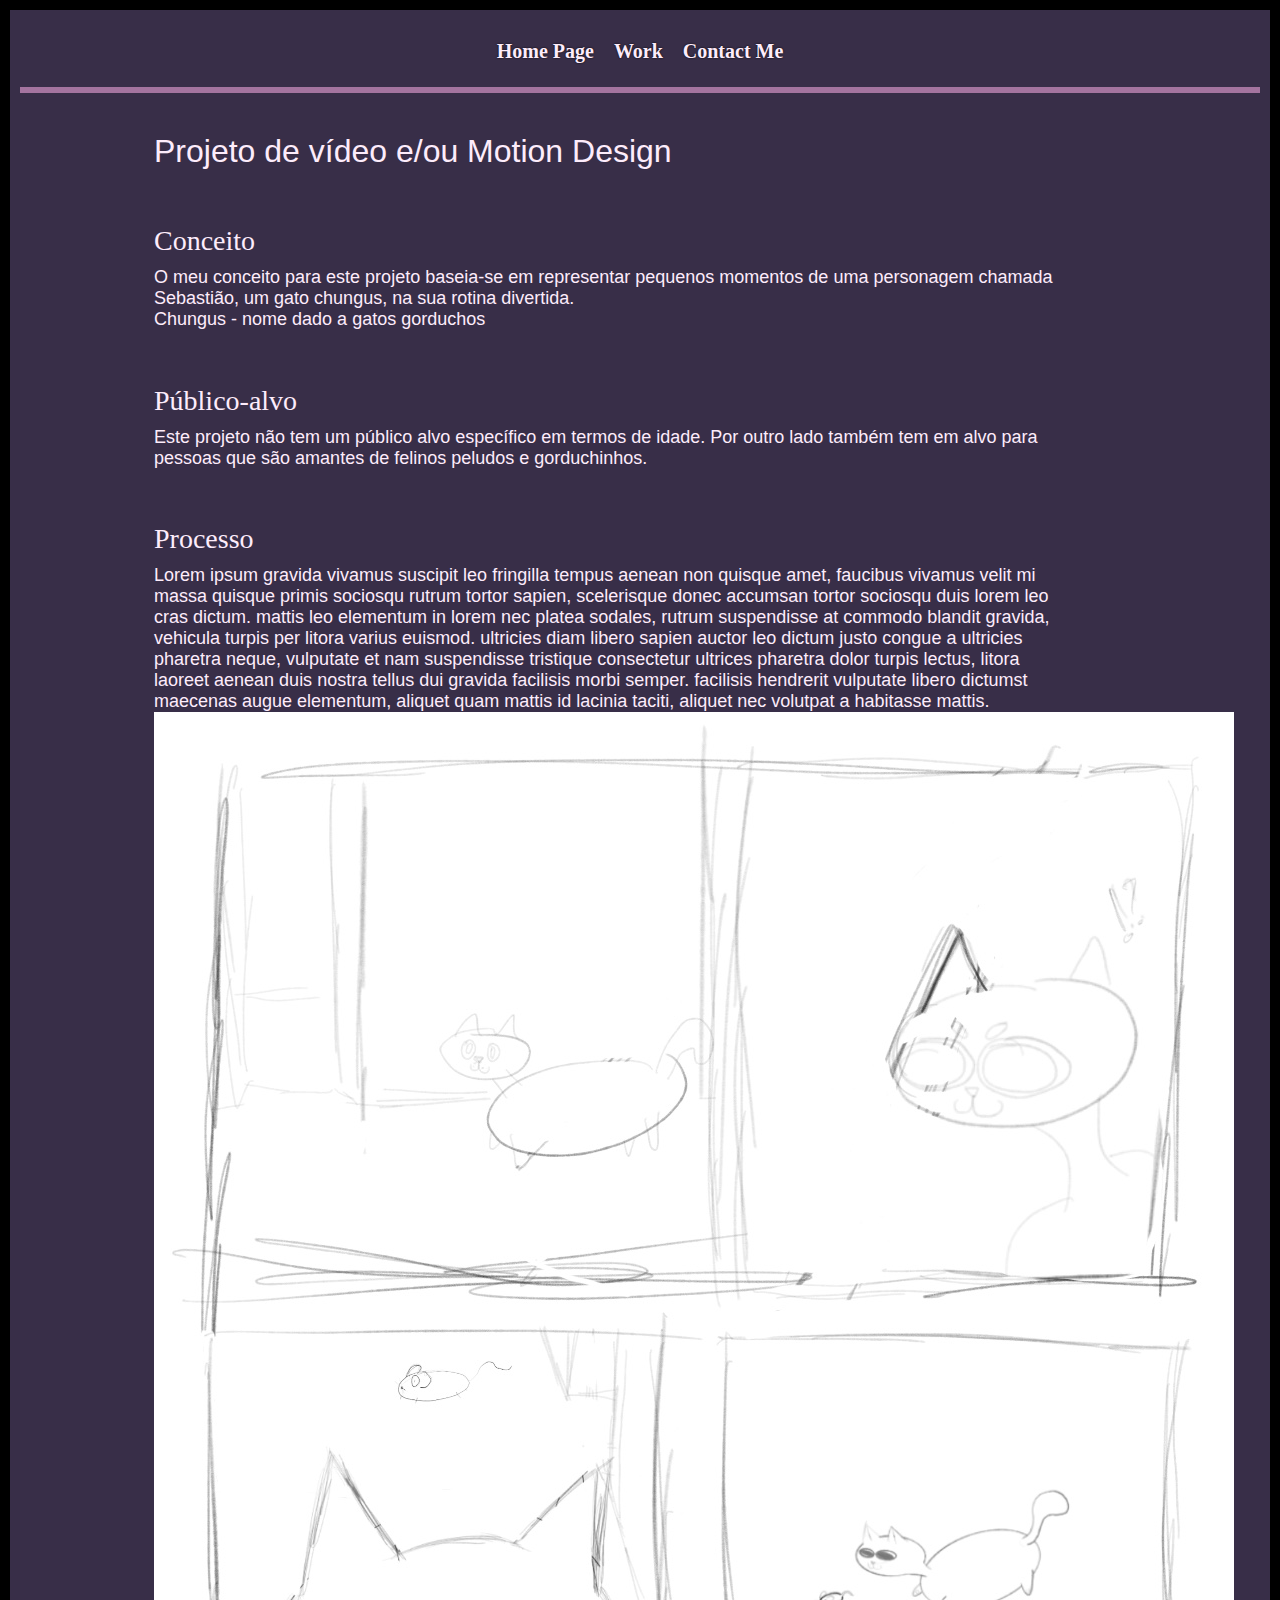
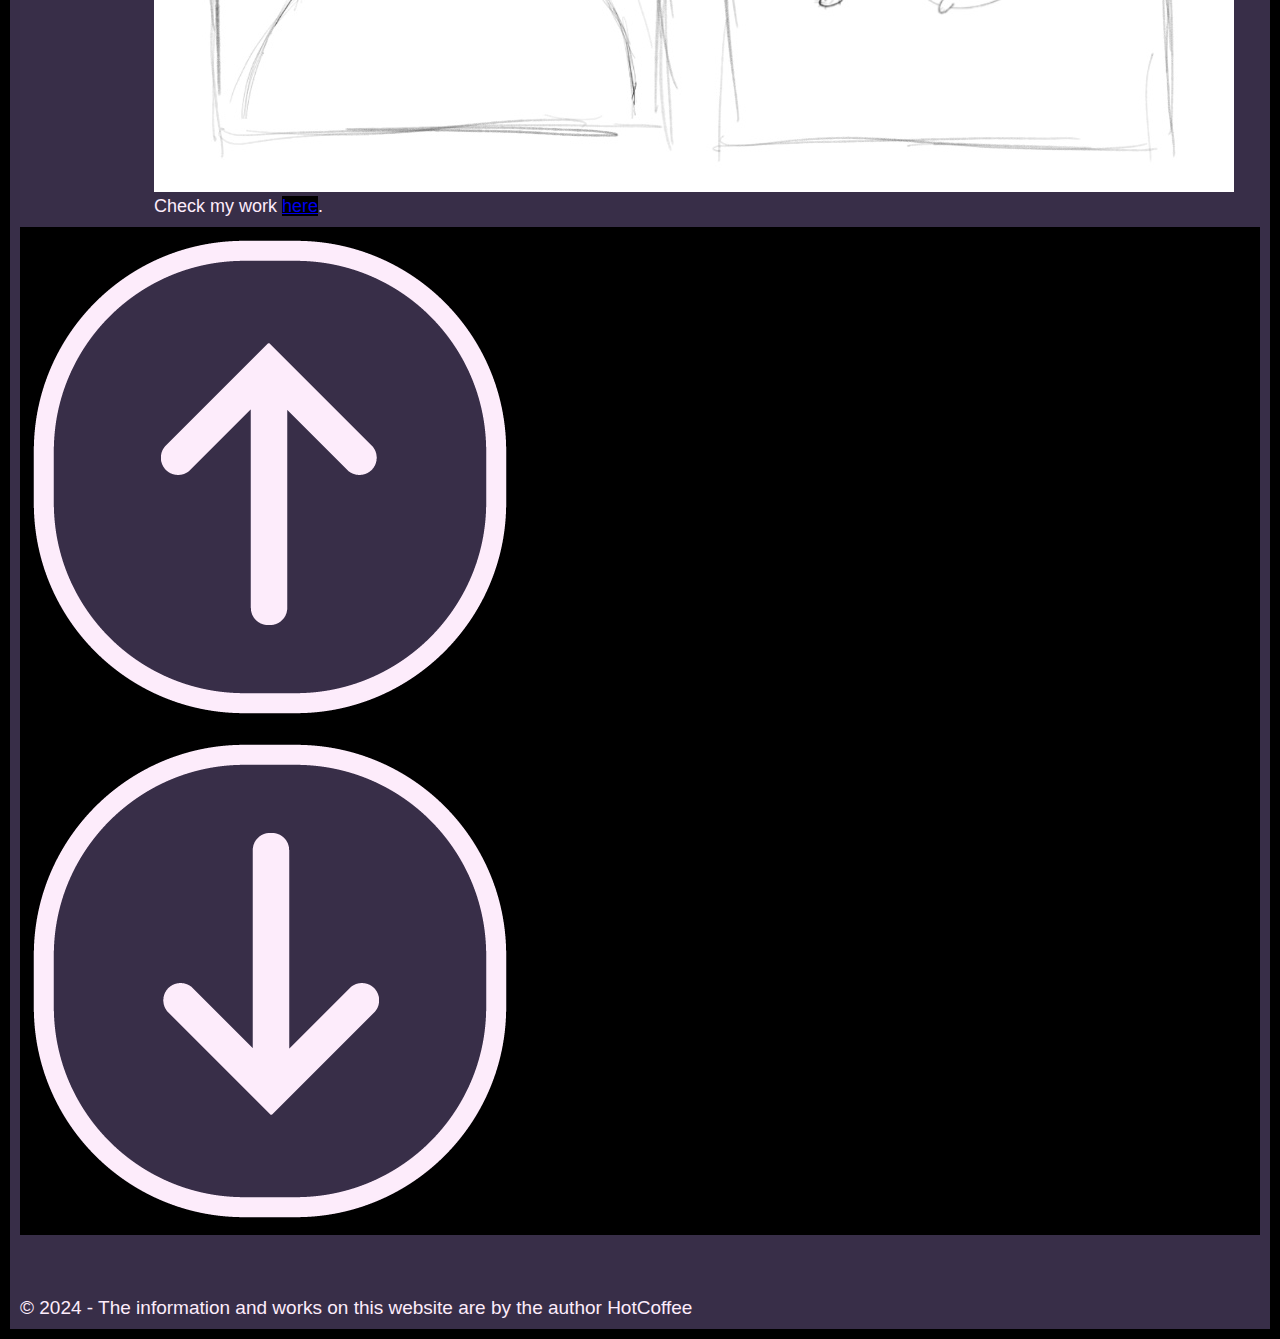
<file: Projects/Animação/Sebastião/aaa.html>
<!DOCTYPE html>
<html lang="en">
<head>
    <meta charset="UTF-8">
    <meta name="viewport" content="width=device-width, initial-scale=1.0">
    <meta name="keywords" content="HTML, CSS, JavaScript">
    <meta name="author" content="Maria Oliveira">
    <title>Home Page</title>
    <link rel="icon" type="image/x-icon" href="Images/favicon.png">
    <link rel="stylesheet" href="../../../Css/stylesheet.css">
    <link rel="stylesheet" href="../../../Css/sebastianstyle.css">
</head>

<body id="ᓚᘏᗢ">
    <header>
        <nav>
            <ul>
                <li><a href="../../../index.html" target="_self"> Home Page</a></li>
                <li><a href="../../../work.html" target="_self"> Work </a></li>
                <li><a href="../../../contact.html" target="_self"> Contact Me </a></li>
            </ul>
        </nav>
    </header>

    <main>
        <h1>
            Projeto de vídeo e/ou Motion Design
        </h1>
        <div id="textbox1">
            <h2>Conceito</h2>
            <p>
                O meu conceito para este projeto baseia-se em representar pequenos momentos de uma personagem chamada Sebastião,
                um gato chungus, na sua rotina divertida.
            </p>
            <p>Chungus - nome dado a gatos gorduchos</p>
        </div>
        <div id="textbox2">
            <h2>Público-alvo</h2>
            <p>
                Este projeto não tem um público alvo específico em termos de idade.
                Por outro lado também tem em alvo para pessoas que são amantes de felinos peludos e gorduchinhos.
            </p>
        </div>
        <div id="textbox3">
            <h2>Processo</h2>
            <p>
                    Lorem ipsum gravida vivamus suscipit leo fringilla tempus aenean non quisque amet,
                faucibus vivamus velit mi massa quisque primis sociosqu rutrum tortor sapien,
                scelerisque donec accumsan tortor sociosqu duis lorem leo cras dictum. mattis leo
                elementum in lorem nec platea sodales, rutrum suspendisse at commodo blandit gravida,
                vehicula turpis per litora varius euismod. ultricies diam libero sapien auctor leo dictum
                justo congue a ultricies pharetra neque, vulputate et nam suspendisse tristique consectetur
                ultrices pharetra dolor turpis lectus, litora laoreet aenean duis nostra tellus dui
                gravida facilisis morbi semper. facilisis hendrerit vulputate libero dictumst maecenas
                augue elementum, aliquet quam mattis id lacinia taciti, aliquet nec volutpat a habitasse
                mattis.
            </p>
        </div>
        <div id="imgprocesso">
            <img src="Images/Sketchs/comic.jpg" alt="Sketch1"/>
        </div>
        <div id="seven">
            <p>
                Check my work <a href="../../../work.html">here</a>.
            </p>
        </div>
    </main>
    <div class="ᓚᘏᗢᓚᘏᗢ">
        <a href="#ᓚᘏᗢ"><img src="../../../Images/Icons-06.png" alt="Top"></a>
    </div>
    <div class="ᓚᘏᗢᓚᘏᗢ2">
        <a href="#ᓚᘏᗢ2"><img src="../../../Images/Icons-05.png" alt="Down"></a>
    </div>
    <footer id="ᓚᘏᗢ2">
        <p>© 2024 - The information and works on this website are by the author HotCoffee</p>
    </footer>
    
</body>
</html>
</file>
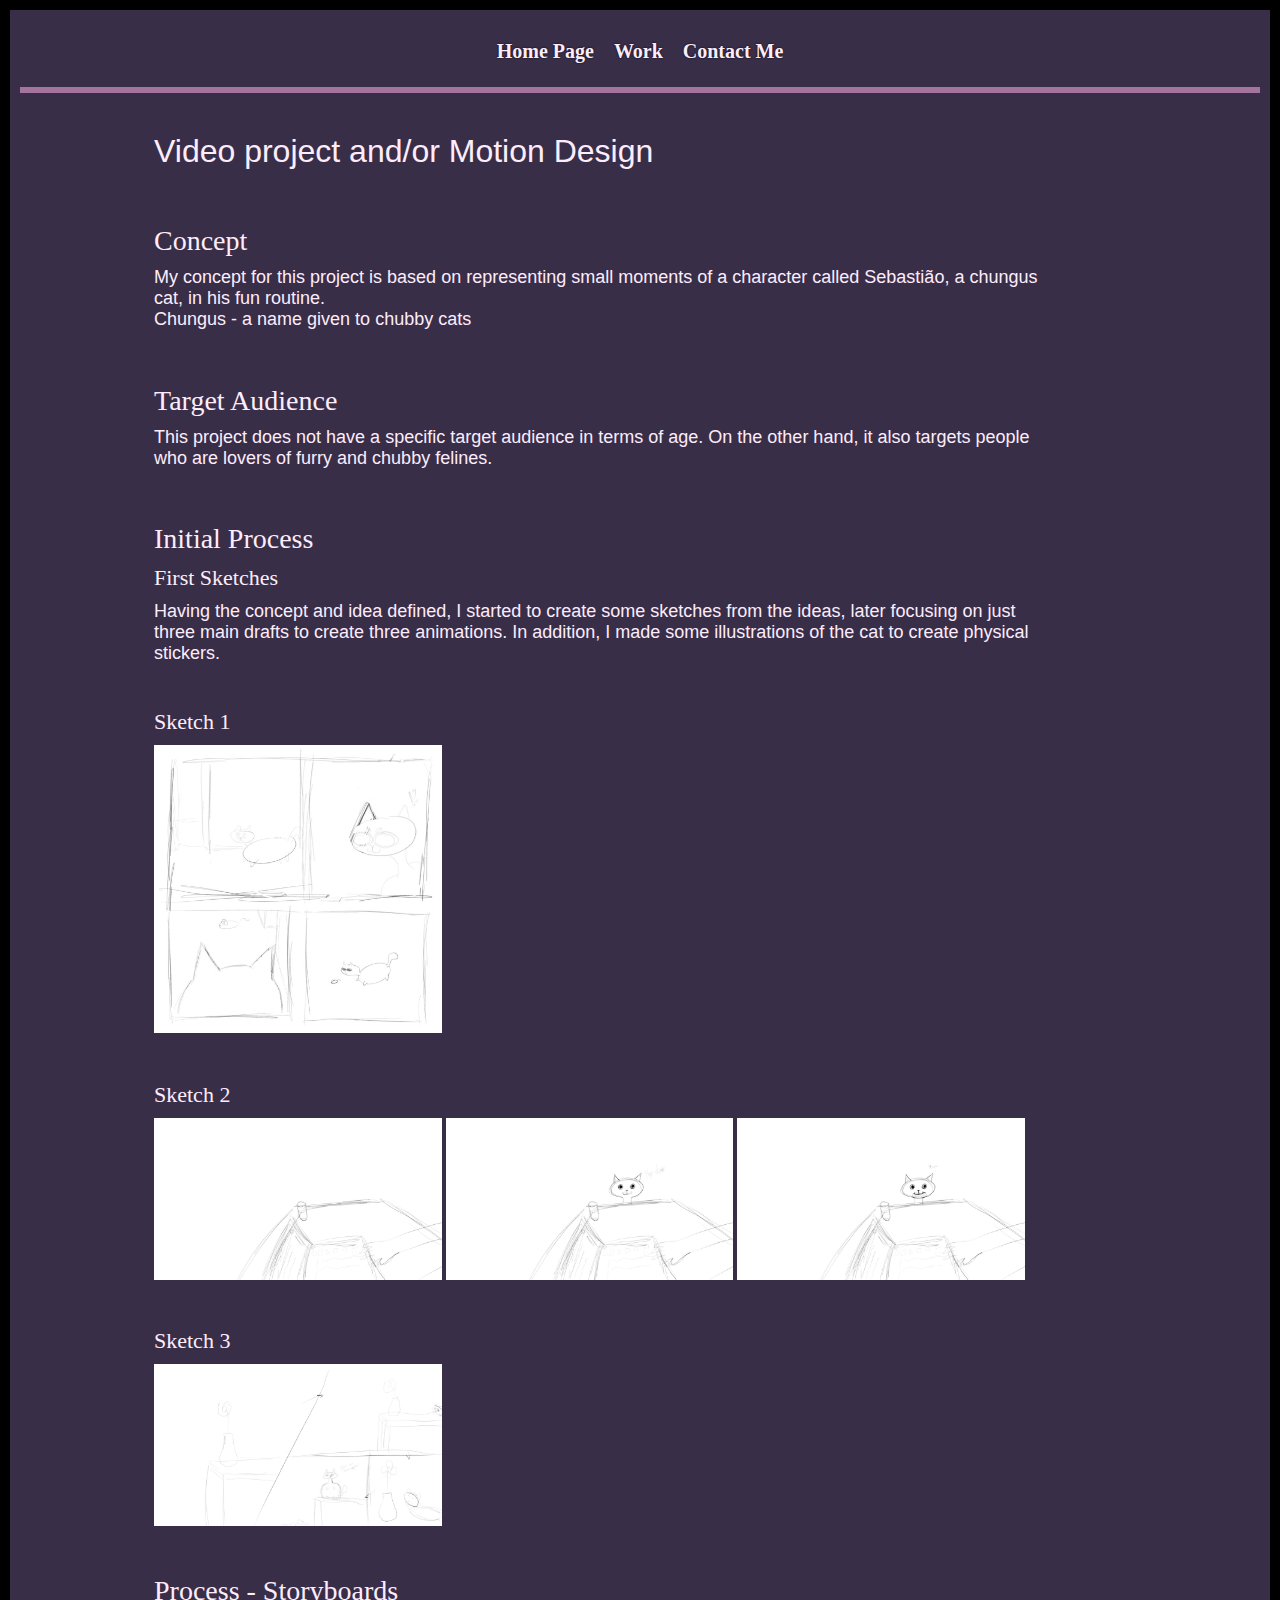
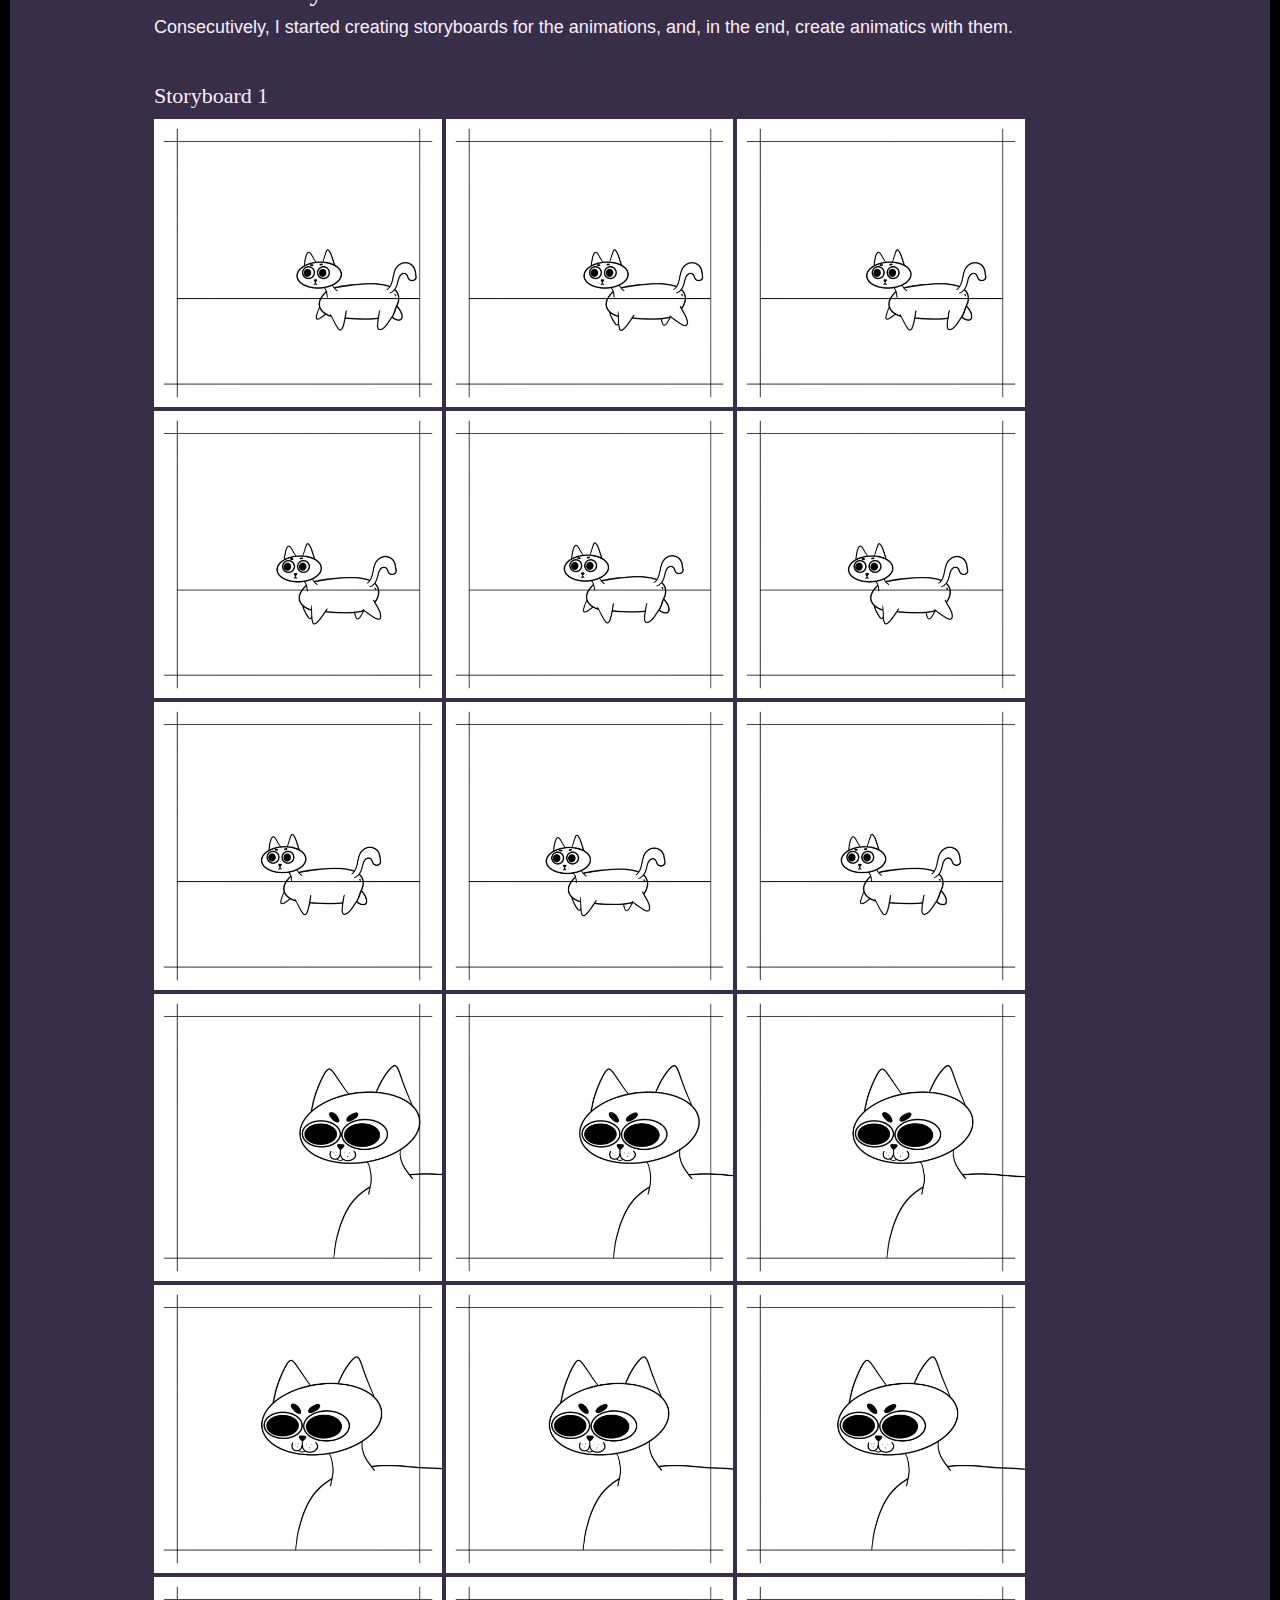
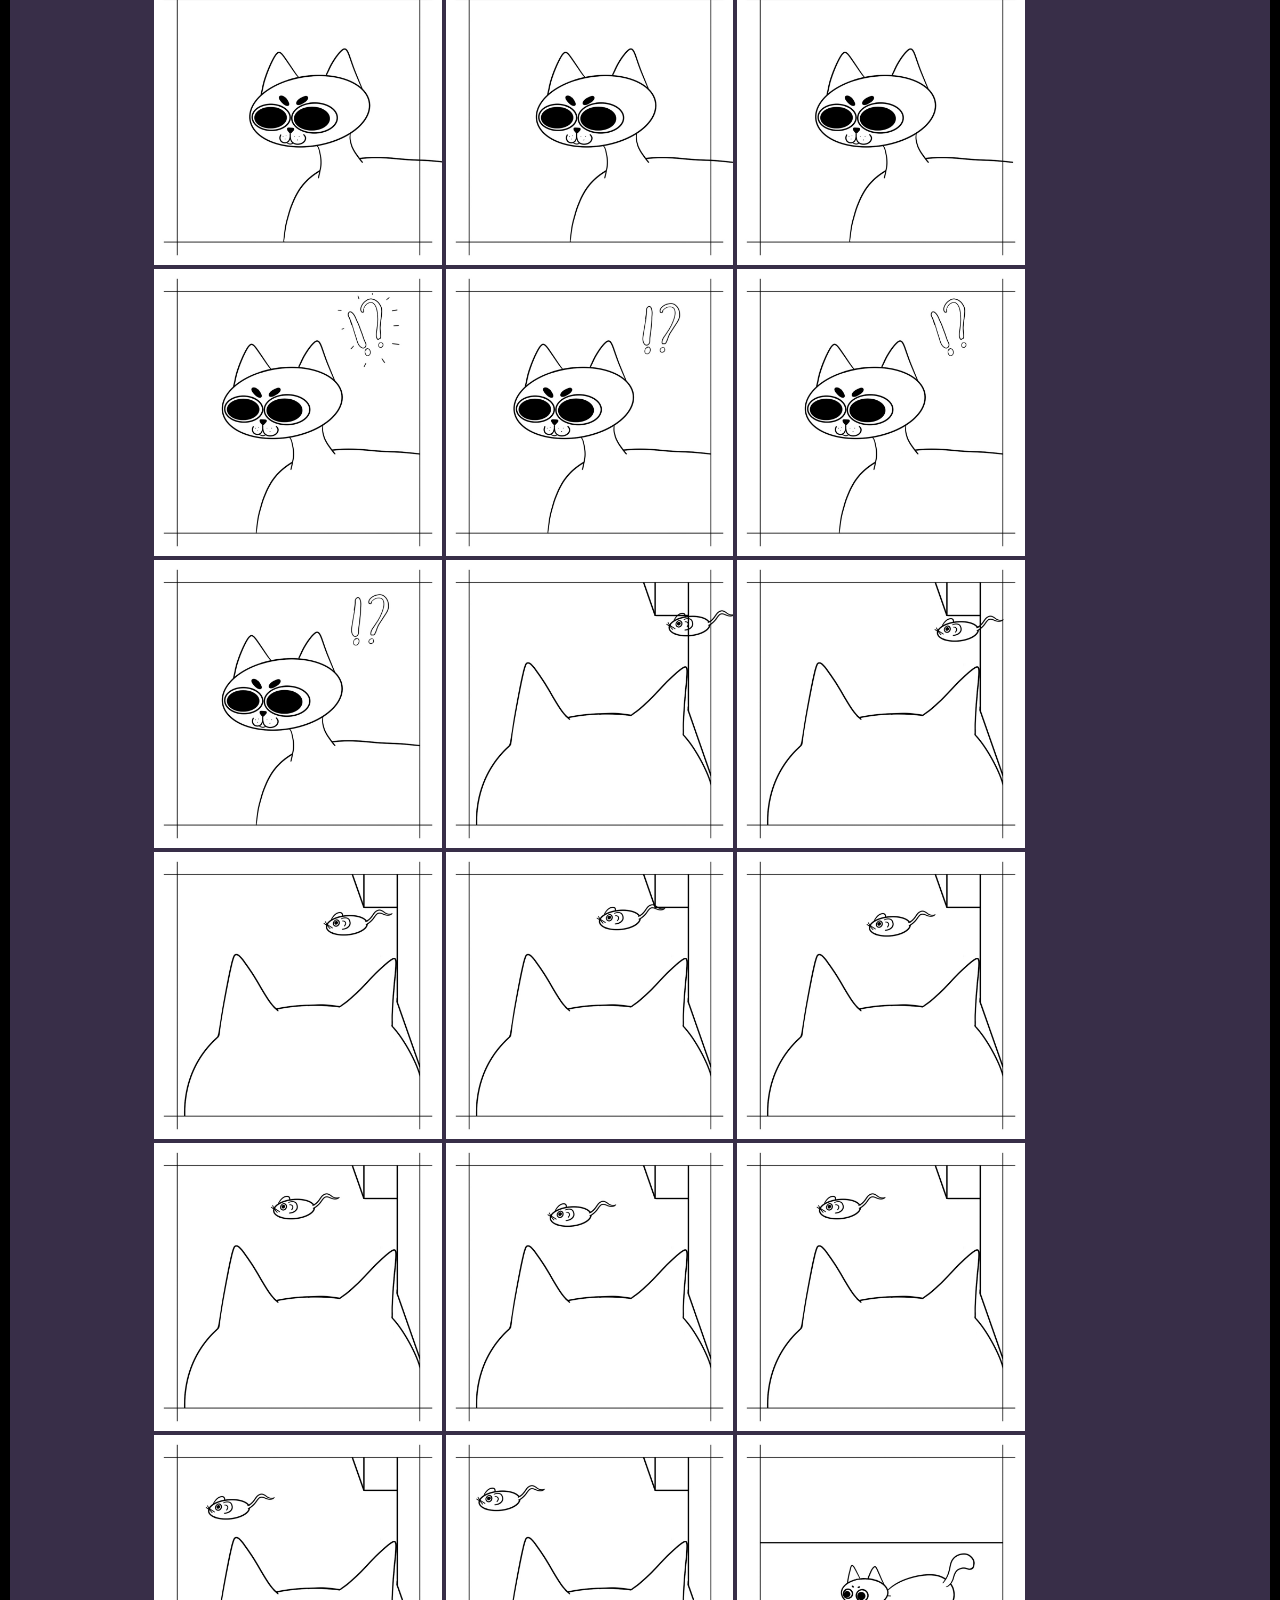
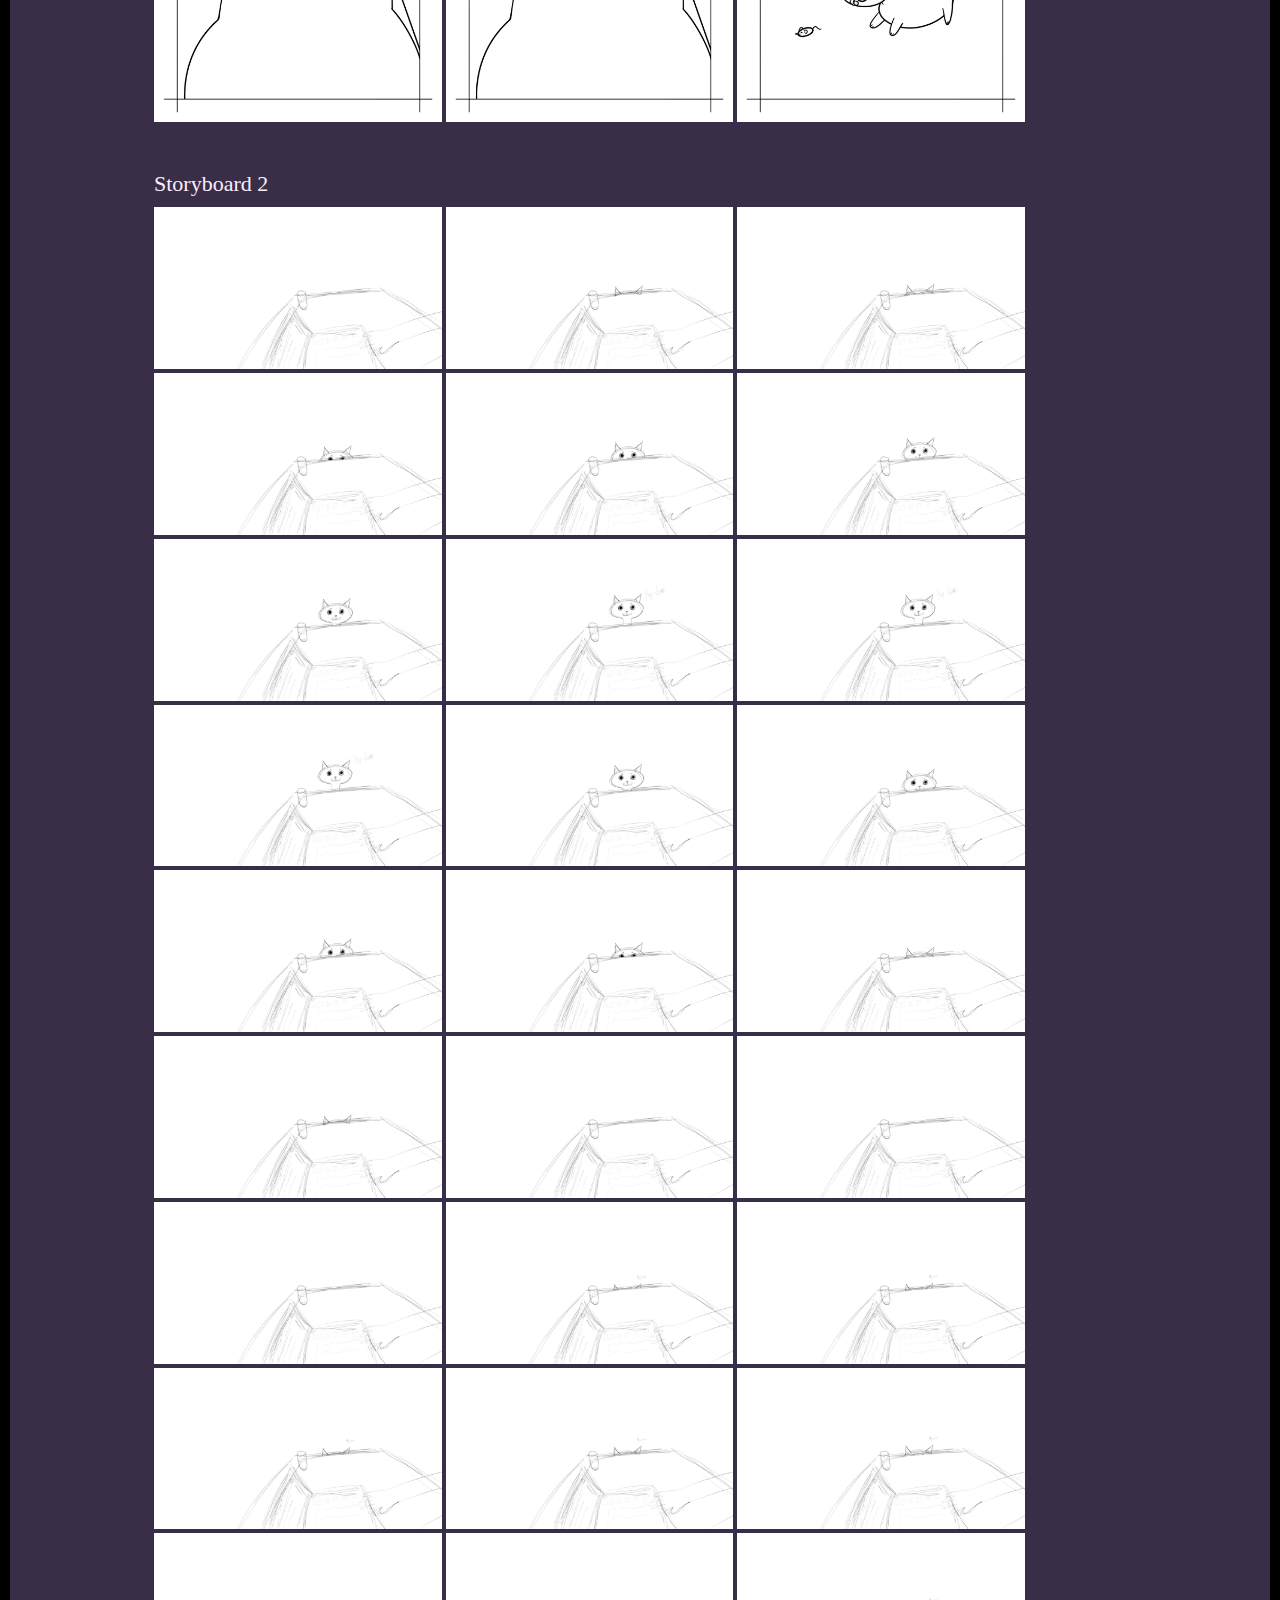
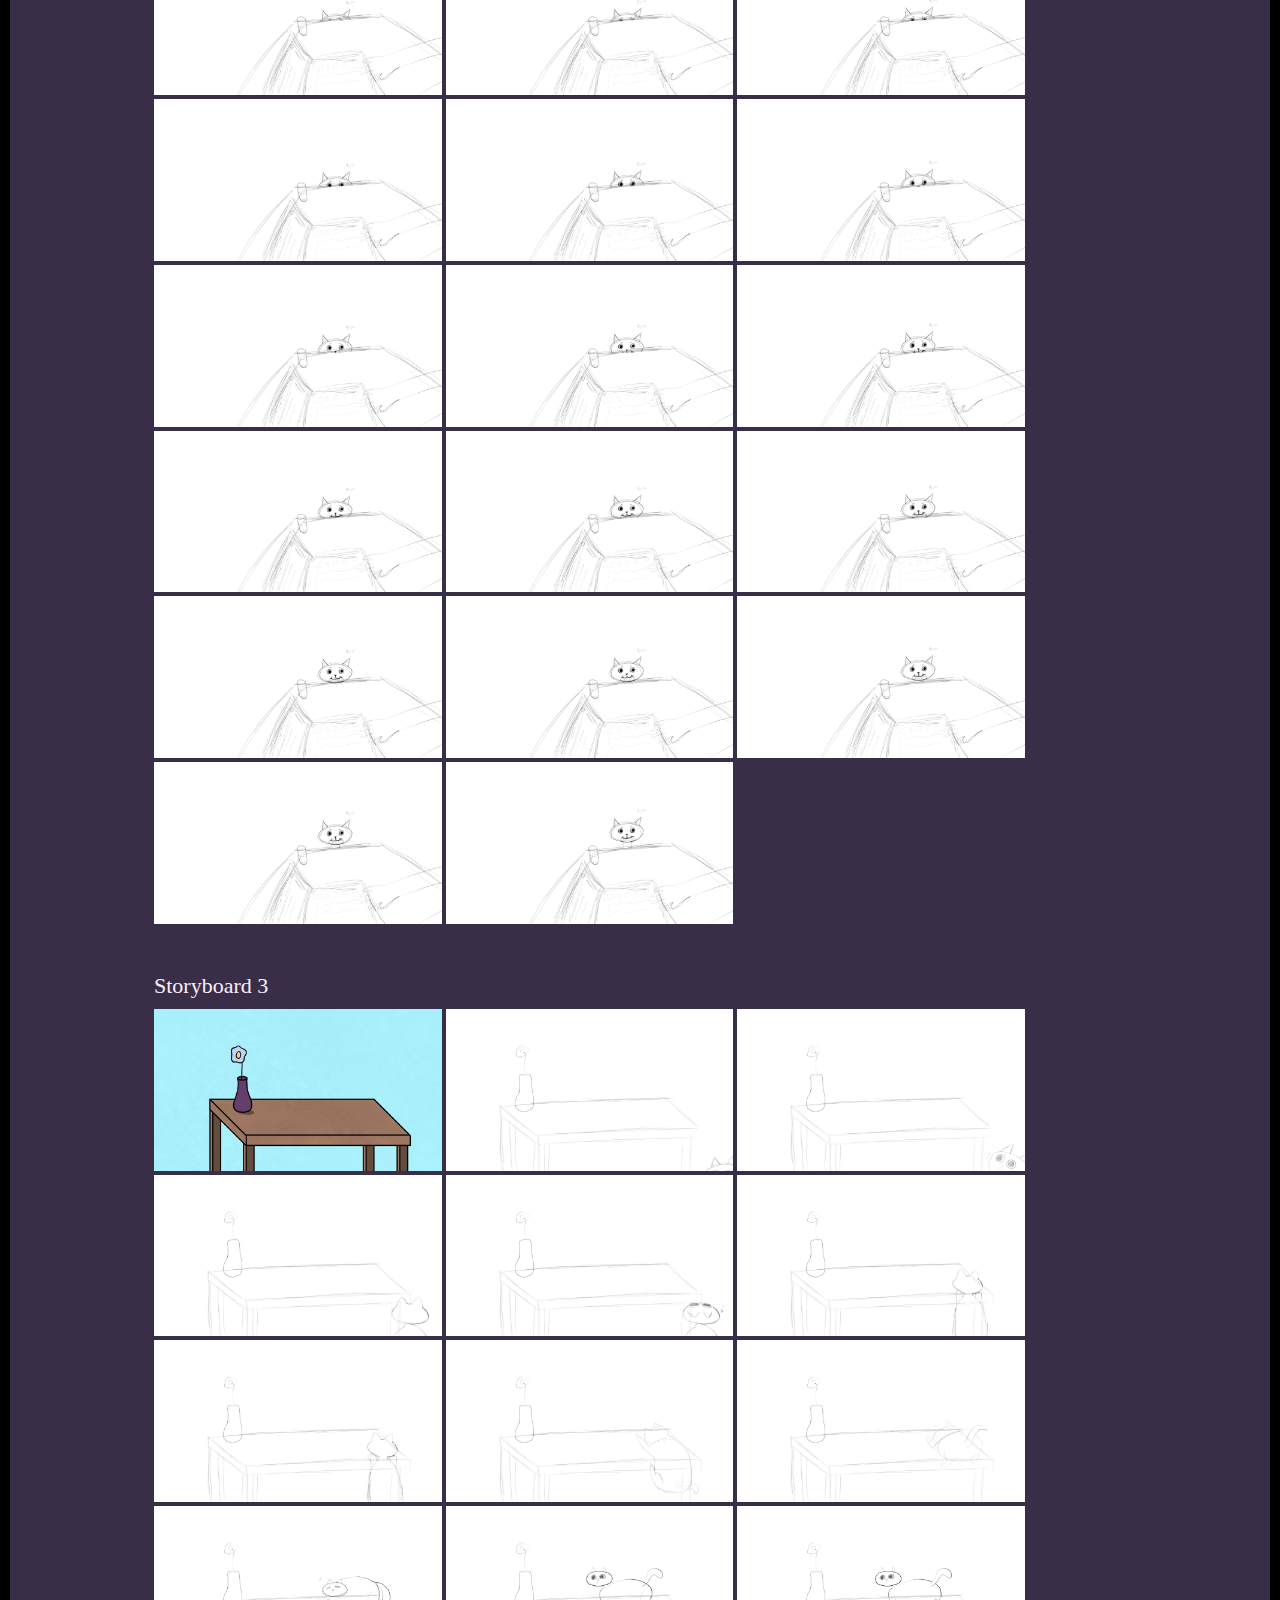
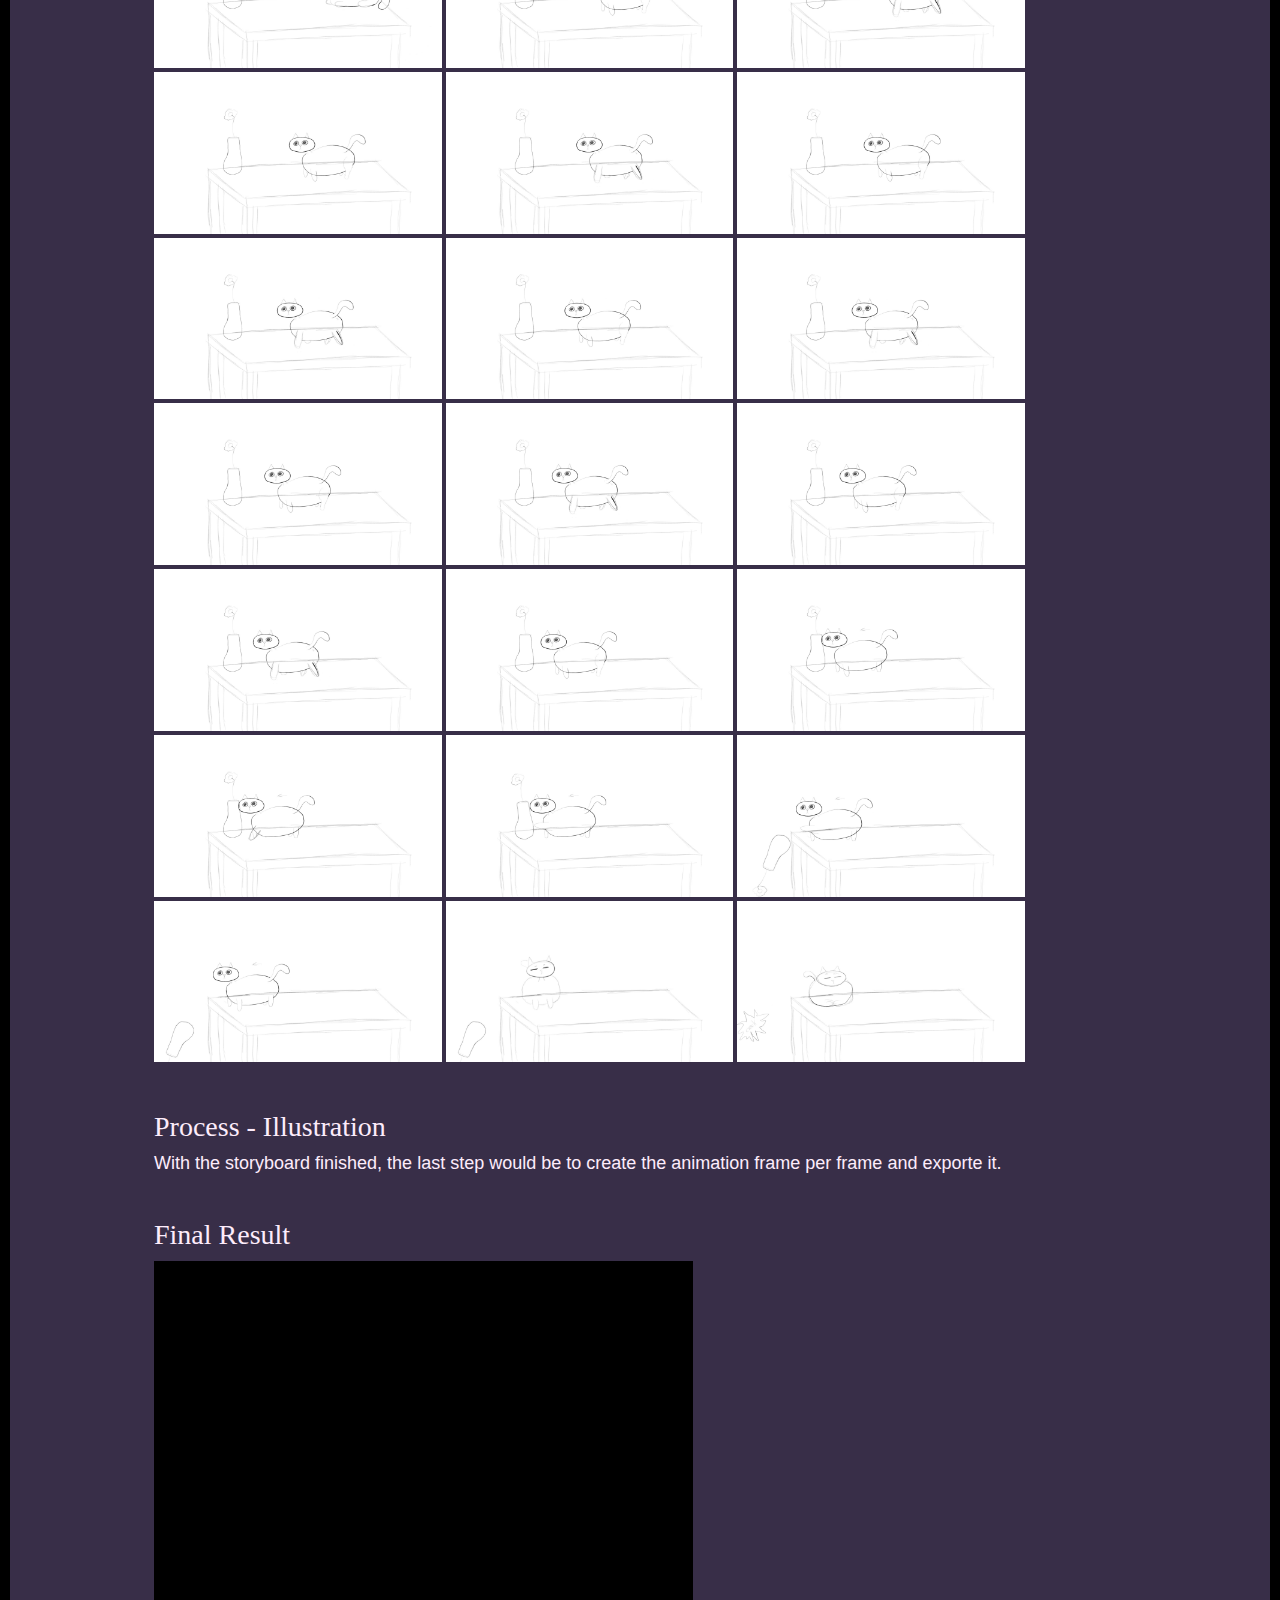
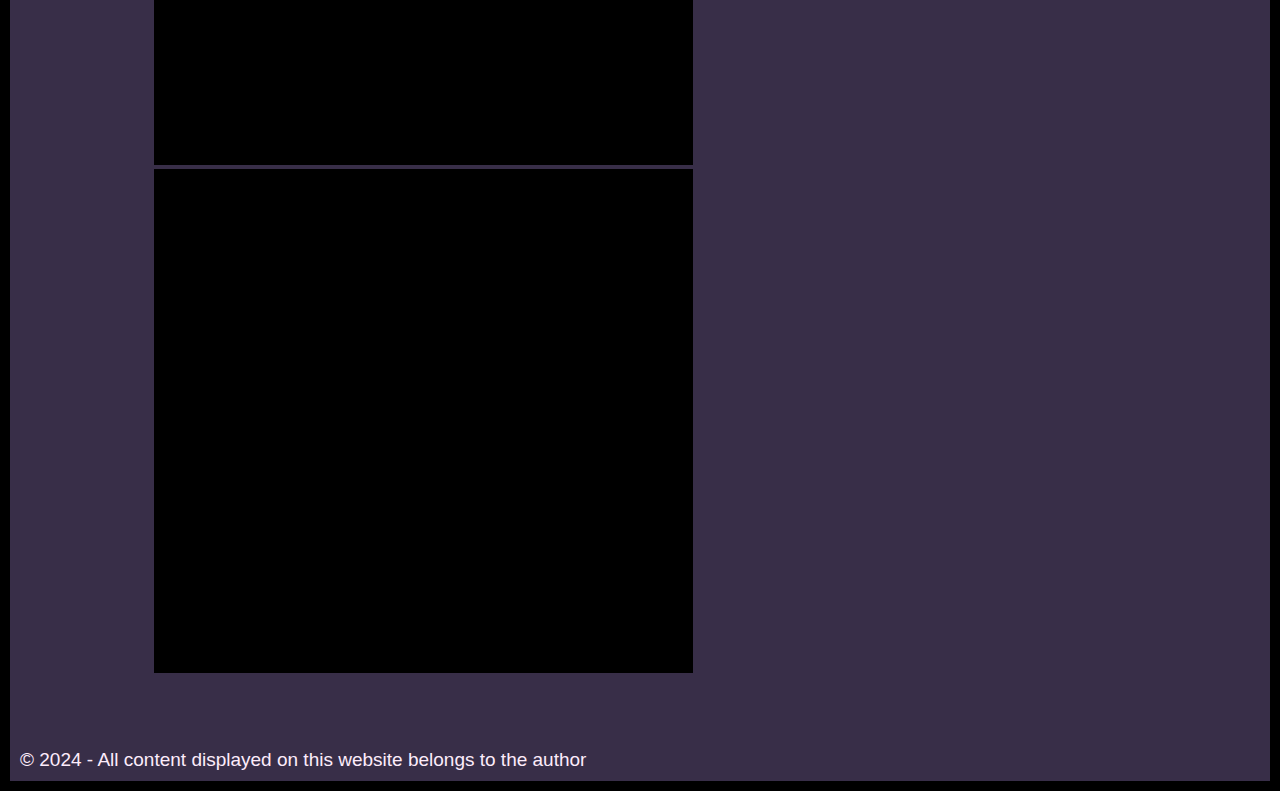
<file: Projects/Animação/Sebastião/sebastian.html>
<!DOCTYPE html>

<!-- Maria Oliveira Nº3210474
     Exercicio Portefólio - Laboratório de Projeto II
     Design Gráfico e Multimédia 3º ano
     2º Semestre 2023.24 ESAD.Cr
     Docente Marco Heleno
     31.05.2024
-->

<html lang="en">
<head>
    <meta charset="UTF-8">
    <meta name="viewport" content="width=device-width, initial-scale=1.0">
    <meta name="keywords" content="HTML, CSS, JavaScript">
    <meta name="author" content="Maria Oliveira">
    <title>Home Page</title>
    <link rel="icon" type="image/x-icon" href="../../../Images/favicon.png">
    <link rel="stylesheet" href="../../../Css/stylesheet.css">
    <link rel="stylesheet" href="../../../Css/sebastianstyle.css">
</head>

<body id="ᓚᘏᗢ">
    <!-- Barra de Navegação -->
    <header>
        <nav>
            <ul>
                <li><a href="../../../index.html" target="_self"> Home Page</a></li>
                <li><a href="../../../work.html" target="_self"> Work </a></li>
                <li><a href="../../../contact.html" target="_self"> Contact Me </a></li>
            </ul>
        </nav>
    </header>

    <!-- Conteudo da página -->
    <main>
        <h1>
            <!-- Texto traduzido: Projeto de vídeo e/ou Motion Design -->
            Video project and/or Motion Design
        </h1>
        <div id="textbox1">
            <h2>
            <!-- Texto traduzido: Conceito -->
                Concept
            </h2>
            <p>
                <!-- Texto traduzido: O meu conceito para este projeto baseia-se em representar pequenos
                    momentos de uma personagem chamada Sebastião, um gato chungus, na sua rotina divertida. -->
                My concept for this project is based on representing small moments
                of a character called Sebastião, a chungus cat, in his fun routine.
            </p>
            <p>
                <!-- Texto traduzido: Chungus - nome dado a gatos gorduchos -->
                Chungus - a name given to chubby cats
            </p>
        </div>
        <div id="textbox2">
            <h2>
                <!-- Texto traduzido: Público-alvo -->
                Target Audience
            </h2>
            <p>
                <!-- Texto traduzido: Este projeto não tem um público alvo específico em termos de idade.
                Por outro lado também tem em alvo para pessoas que são amantes de felinos peludos e gorduchinhos. -->
                This project does not have a specific target audience in terms of age.
                On the other hand, it also targets people who are lovers of furry and chubby felines.
            </p>
        </div>
        <div id="textbox3">
            <h2>
                <!-- Texto traduzido: Processo Inicial -->
                Initial Process
            </h2>
            <h3>
                <!-- Texto traduzido: Primeiros Sketchs -->
                First Sketches
            </h3>
            <p>
                <!-- Texto traduzido: Tendo o conceito e a ideia definida, comecei a criar alguns rascunhos
                    das ideias, focando-me mais tarde em apenas três rascunhos principais para criar três
                    animações. Além disso fiz algumas ilustrações do gato para criar stickers físicos. -->
                Having the concept and idea defined, I started to create some sketches from the ideas,
                later focusing on just three main drafts to create three animations. 
                In addition, I made some illustrations of the cat to create physical stickers.
            </p>
        </div>
        <div id="imgprocesso1">
            <figcaption id="sketch1">
                <h3>Sketch 1</h3>
                <img src="Images/Sketchs/comic.jpg" alt="Sketch1"/>
            </figcaption>
            <figcaption id="sketch1">
                <h3>Sketch 2</h3>
                <img src="Images/Sketchs/Storyboard1_1e3.jpg" alt="Sketch2"/>
                <img src="Images/Sketchs/Storyboard1_2.jpg" alt="Sketch3"/>
                <img src="Images/Sketchs/Storyboard1_4.jpg" alt="Sketch4"/>
            </figcaption>
            <figcaption id="sketch1">
                <h3>Sketch 3</h3>
                <img src="Images/Sketchs/Storyboardxx.jpg" alt="Sketch5"/>
            </figcaption>
        </div>
        <div id="textbox4">
            <h2>
                <!-- Texto traduzido: Processo - Storyboards -->
                Process - Storyboards
            </h2>
            <p>
                <!-- Texto traduzido: Consecutivamente, comecei a criar os storyboards das animações,
                e no fim, criar animatics com os mesmos. -->
                Consecutively, I started creating storyboards for the animations,
                and, in the end, create animatics with them.
            </p>
        </div>
        <div id="imgprocesso2">
            <figcaption id="sketch2">
                <h3>Storyboard 1</h3>
                <img src="Images/Storyboard1/f1.jpg" alt="Storyboard1"/>
                <img src="Images/Storyboard1/f2.jpg" alt="Storyboard1"/>
                <img src="Images/Storyboard1/f3.jpg" alt="Storyboard1"/>
                <img src="Images/Storyboard1/f4.jpg" alt="Storyboard1"/>
                <img src="Images/Storyboard1/f5.jpg" alt="Storyboard1"/>
                <img src="Images/Storyboard1/f6.jpg" alt="Storyboard1"/>
                <img src="Images/Storyboard1/f7.jpg" alt="Storyboard1"/>
                <img src="Images/Storyboard1/f8.jpg" alt="Storyboard1"/>
                <img src="Images/Storyboard1/f9.jpg" alt="Storyboard1"/>
                <img src="Images/Storyboard1/f10.jpg" alt="Storyboard1"/>
                <img src="Images/Storyboard1/f11.jpg" alt="Storyboard1"/>
                <img src="Images/Storyboard1/f12.jpg" alt="Storyboard1"/>
                <img src="Images/Storyboard1/f13.jpg" alt="Storyboard1"/>
                <img src="Images/Storyboard1/f14.jpg" alt="Storyboard1"/>
                <img src="Images/Storyboard1/f15.jpg" alt="Storyboard1"/>
                <img src="Images/Storyboard1/f16.jpg" alt="Storyboard1"/>
                <img src="Images/Storyboard1/f17.jpg" alt="Storyboard1"/>
                <img src="Images/Storyboard1/f18.jpg" alt="Storyboard1"/>
                <img src="Images/Storyboard1/f19.jpg" alt="Storyboard1"/>
                <img src="Images/Storyboard1/f20.jpg" alt="Storyboard1"/>
                <img src="Images/Storyboard1/f21.jpg" alt="Storyboard1"/>
                <img src="Images/Storyboard1/f22.jpg" alt="Storyboard1"/>
                <img src="Images/Storyboard1/f23.jpg" alt="Storyboard1"/>
                <img src="Images/Storyboard1/f24.jpg" alt="Storyboard1"/>
                <img src="Images/Storyboard1/f25.jpg" alt="Storyboard1"/>
                <img src="Images/Storyboard1/f26.jpg" alt="Storyboard1"/>
                <img src="Images/Storyboard1/f27.jpg" alt="Storyboard1"/>
                <img src="Images/Storyboard1/f28.jpg" alt="Storyboard1"/>
                <img src="Images/Storyboard1/f29.jpg" alt="Storyboard1"/>
                <img src="Images/Storyboard1/f30.jpg" alt="Storyboard1"/>
                <img src="Images/Storyboard1/f31.jpg" alt="Storyboard1"/>
                <img src="Images/Storyboard1/f32.jpg" alt="Storyboard1"/>
                <img src="Images/Storyboard1/f33.jpg" alt="Storyboard1"/>
            </figcaption>
            <figcaption id="sketch2">
                <h3>Storyboard 2</h3>
                <img src="Images/Storyboard2/f1.jpg" alt="Storyboard2"/>
                <img src="Images/Storyboard2/f2.jpg" alt="Storyboard2"/>
                <img src="Images/Storyboard2/f3.jpg" alt="Storyboard2"/>
                <img src="Images/Storyboard2/f4.jpg" alt="Storyboard2"/>
                <img src="Images/Storyboard2/f5.jpg" alt="Storyboard2"/>
                <img src="Images/Storyboard2/f6.jpg" alt="Storyboard2"/>
                <img src="Images/Storyboard2/f7.jpg" alt="Storyboard2"/>
                <img src="Images/Storyboard2/f8.jpg" alt="Storyboard2"/>
                <img src="Images/Storyboard2/f9.jpg" alt="Storyboard2"/>
                <img src="Images/Storyboard2/f10.jpg" alt="Storyboard2"/>
                <img src="Images/Storyboard2/f11.jpg" alt="Storyboard2"/>
                <img src="Images/Storyboard2/f12.jpg" alt="Storyboard2"/>
                <img src="Images/Storyboard2/f13.jpg" alt="Storyboard2"/>
                <img src="Images/Storyboard2/f14.jpg" alt="Storyboard2"/>
                <img src="Images/Storyboard2/f15.jpg" alt="Storyboard2"/>
                <img src="Images/Storyboard2/f16.jpg" alt="Storyboard2"/>
                <img src="Images/Storyboard2/f17.jpg" alt="Storyboard2"/>
                <img src="Images/Storyboard2/f18.jpg" alt="Storyboard2"/>
                <img src="Images/Storyboard2/f19.jpg" alt="Storyboard2"/>
                <img src="Images/Storyboard2/f20.jpg" alt="Storyboard2"/>
                <img src="Images/Storyboard2/f21.jpg" alt="Storyboard2"/>
                <img src="Images/Storyboard2/f22.jpg" alt="Storyboard2"/>
                <img src="Images/Storyboard2/f23.jpg" alt="Storyboard2"/>
                <img src="Images/Storyboard2/f24.jpg" alt="Storyboard2"/>
                <img src="Images/Storyboard2/f25.jpg" alt="Storyboard2"/>
                <img src="Images/Storyboard2/f26.jpg" alt="Storyboard2"/>
                <img src="Images/Storyboard2/f27.jpg" alt="Storyboard2"/>
                <img src="Images/Storyboard2/f28.jpg" alt="Storyboard2"/>
                <img src="Images/Storyboard2/f29.jpg" alt="Storyboard2"/>
                <img src="Images/Storyboard2/f30.jpg" alt="Storyboard2"/>
                <img src="Images/Storyboard2/f31.jpg" alt="Storyboard2"/>
                <img src="Images/Storyboard2/f32.jpg" alt="Storyboard2"/>
                <img src="Images/Storyboard2/f33.jpg" alt="Storyboard2"/>
                <img src="Images/Storyboard2/f34.jpg" alt="Storyboard2"/>
                <img src="Images/Storyboard2/f35.jpg" alt="Storyboard2"/>
                <img src="Images/Storyboard2/f36.jpg" alt="Storyboard2"/>
                <img src="Images/Storyboard2/f37.jpg" alt="Storyboard2"/>
                <img src="Images/Storyboard2/f38.jpg" alt="Storyboard2"/>
                <img src="Images/Storyboard2/f39.jpg" alt="Storyboard2"/>
                <img src="Images/Storyboard2/f40.jpg" alt="Storyboard2"/>
                <img src="Images/Storyboard2/f41.jpg" alt="Storyboard2"/>
            </figcaption>
            <figcaption id="sketch2">
                <h3>Storyboard 3</h3>
                <img src="Images/Storyboard3/f1.jpg" alt="Storyboard3"/>
                <img src="Images/Storyboard3/f2.jpg" alt="Storyboard3"/>
                <img src="Images/Storyboard3/f3.jpg" alt="Storyboard3"/>
                <img src="Images/Storyboard3/f4.jpg" alt="Storyboard3"/>
                <img src="Images/Storyboard3/f5.jpg" alt="Storyboard3"/>
                <img src="Images/Storyboard3/f6.jpg" alt="Storyboard3"/>
                <img src="Images/Storyboard3/f7.jpg" alt="Storyboard3"/>
                <img src="Images/Storyboard3/f8.jpg" alt="Storyboard3"/>
                <img src="Images/Storyboard3/f9.jpg" alt="Storyboard3"/>
                <img src="Images/Storyboard3/f10.jpg" alt="Storyboard3"/>
                <img src="Images/Storyboard3/f11.jpg" alt="Storyboard3"/>
                <img src="Images/Storyboard3/f12.jpg" alt="Storyboard3"/>
                <img src="Images/Storyboard3/f13.jpg" alt="Storyboard3"/>
                <img src="Images/Storyboard3/f14.jpg" alt="Storyboard3"/>
                <img src="Images/Storyboard3/f15.jpg" alt="Storyboard3"/>
                <img src="Images/Storyboard3/f16.jpg" alt="Storyboard3"/>
                <img src="Images/Storyboard3/f17.jpg" alt="Storyboard3"/>
                <img src="Images/Storyboard3/f18.jpg" alt="Storyboard3"/>
                <img src="Images/Storyboard3/f19.jpg" alt="Storyboard3"/>
                <img src="Images/Storyboard3/f20.jpg" alt="Storyboard3"/>
                <img src="Images/Storyboard3/f21.jpg" alt="Storyboard3"/>
                <img src="Images/Storyboard3/f22.jpg" alt="Storyboard3"/>
                <img src="Images/Storyboard3/f23.jpg" alt="Storyboard3"/>
                <img src="Images/Storyboard3/f24.jpg" alt="Storyboard3"/>
                <img src="Images/Storyboard3/f25.jpg" alt="Storyboard3"/>
                <img src="Images/Storyboard3/f26.jpg" alt="Storyboard3"/>
                <img src="Images/Storyboard3/f27.jpg" alt="Storyboard3"/>
                <img src="Images/Storyboard3/f28.jpg" alt="Storyboard3"/>
                <img src="Images/Storyboard3/f29.jpg" alt="Storyboard3"/>
                <img src="Images/Storyboard3/f30.jpg" alt="Storyboard3"/>
            </figcaption>
        <div id="textbox5">
            <h2>
                <!-- Texto traduzido: Processo - Ilustração -->
                Process - Illustration
            </h2>
            <p>
                <!-- Texto traduzido: Com o storyboard finalizado,
                    o ultimo passo seria criar a animação
                    frame per frame e exportar. -->
                With the storyboard finished, the last step would be
                to create the animation frame per frame and exporte it.
            </p>
        </div>
        <div id="textbox6">
            <h2>
                <!-- Texto traduzido: Resultado Final -->
                Final Result
            </h2>
            <iframe src="https://www.youtube.com/embed/rKAIO3IZU6k?si=-UeUWLLaEpDHm7u4" title="YouTube video player" frameborder="0" allow="accelerometer; autoplay; clipboard-write; encrypted-media; gyroscope; picture-in-picture; web-share" referrerpolicy="strict-origin-when-cross-origin" allowfullscreen></iframe>
            <iframe src="https://www.youtube.com/embed/FjLz3iqyfvU?si=7n7Y_GP3EMJ_QEpH" title="YouTube video player" frameborder="0" allow="accelerometer; autoplay; clipboard-write; encrypted-media; gyroscope; picture-in-picture; web-share" referrerpolicy="strict-origin-when-cross-origin" allowfullscreen></iframe>
            <!-- Aviso - O terceiro vídeo não dá para ser incorporado :( -->
        </div>
    </main>

    <!-- Butões de navegação (indisponiveis no momento)-->
    <!-- <div class="buttontop">
        <a href="#ᓚᘏᗢ"><img src="../../../Images/Icons-06.png" alt="Top"></a>
    </div>
    <div class="buttonbot">
        <a href="#ᓚᘏᗢ2"><img src="../../../Images/Icons-05.png" alt="Down"></a>
    </div> -->
    
    <!-- Rodapé -->
    <footer id="ᓚᘏᗢ2">
        <p>© 2024 - All content displayed on this website belongs to the author</p>
    </footer>
    
</body>
</html>
</file>
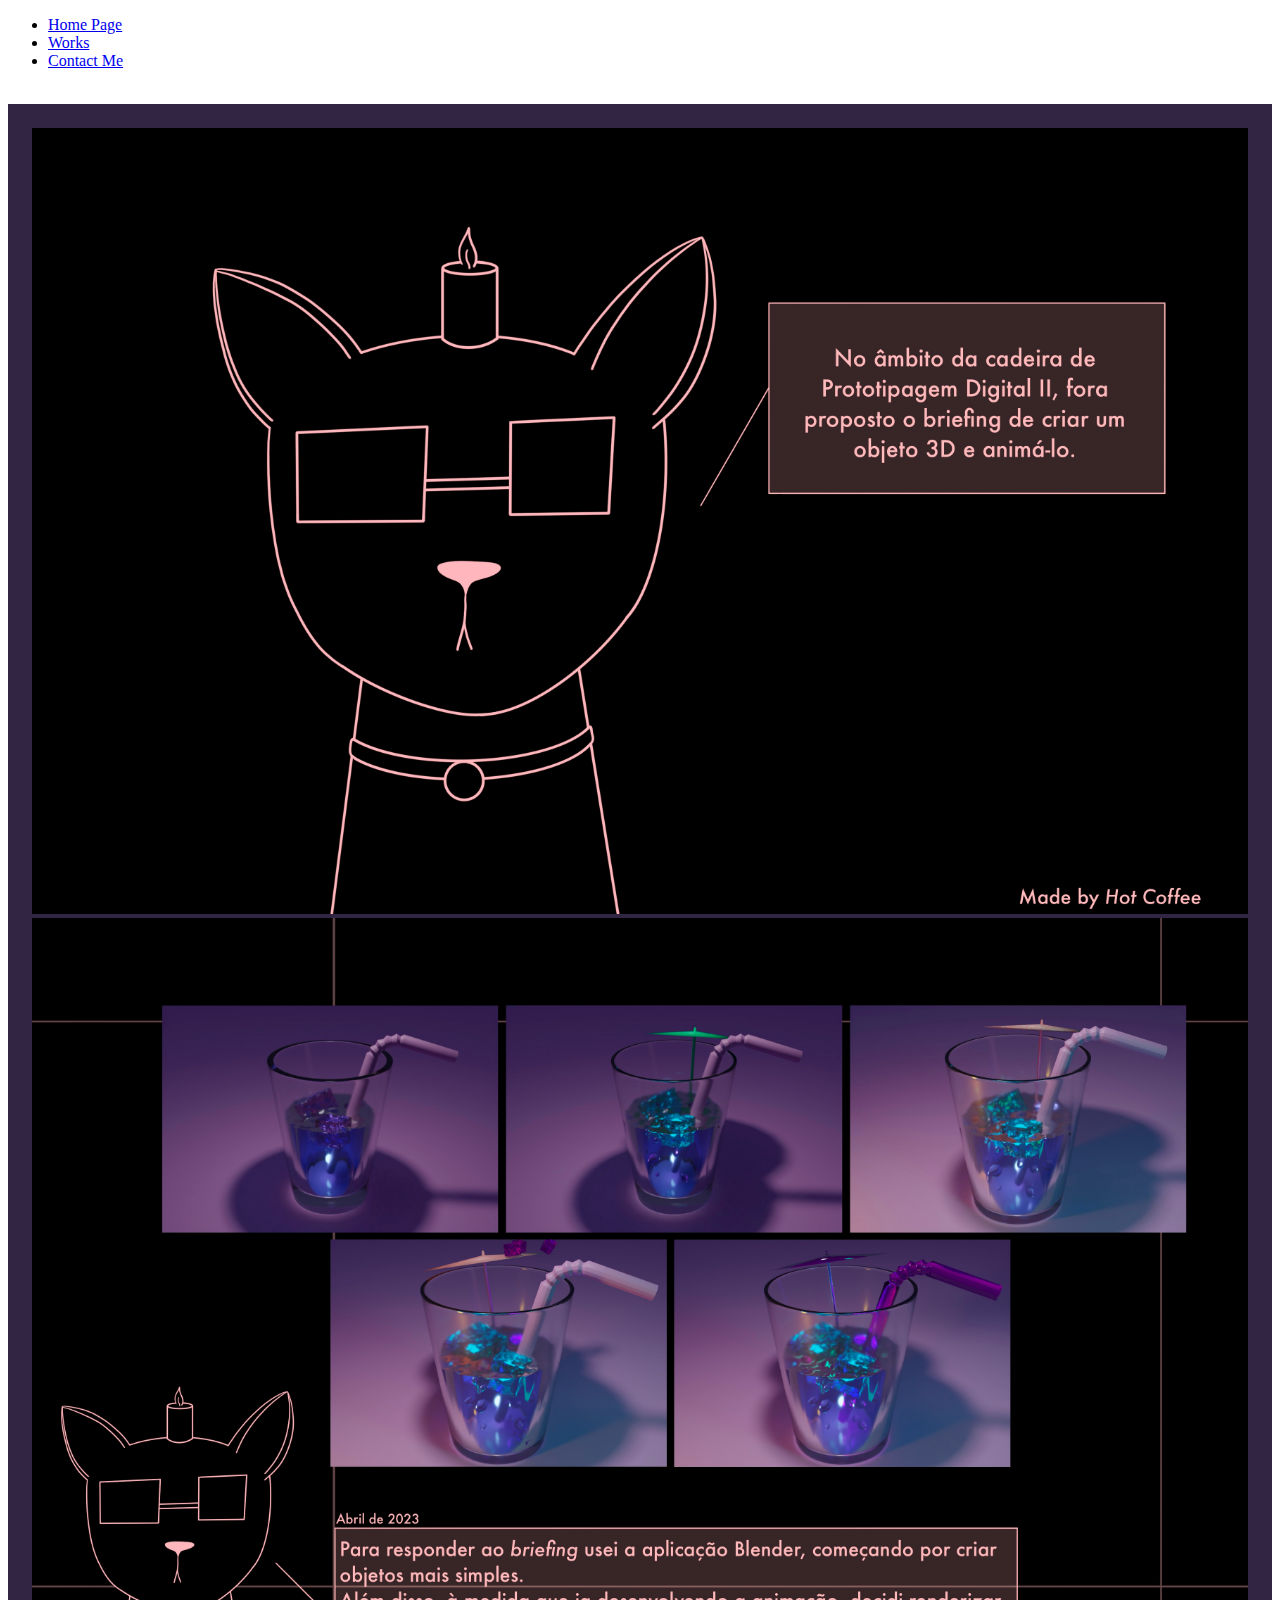
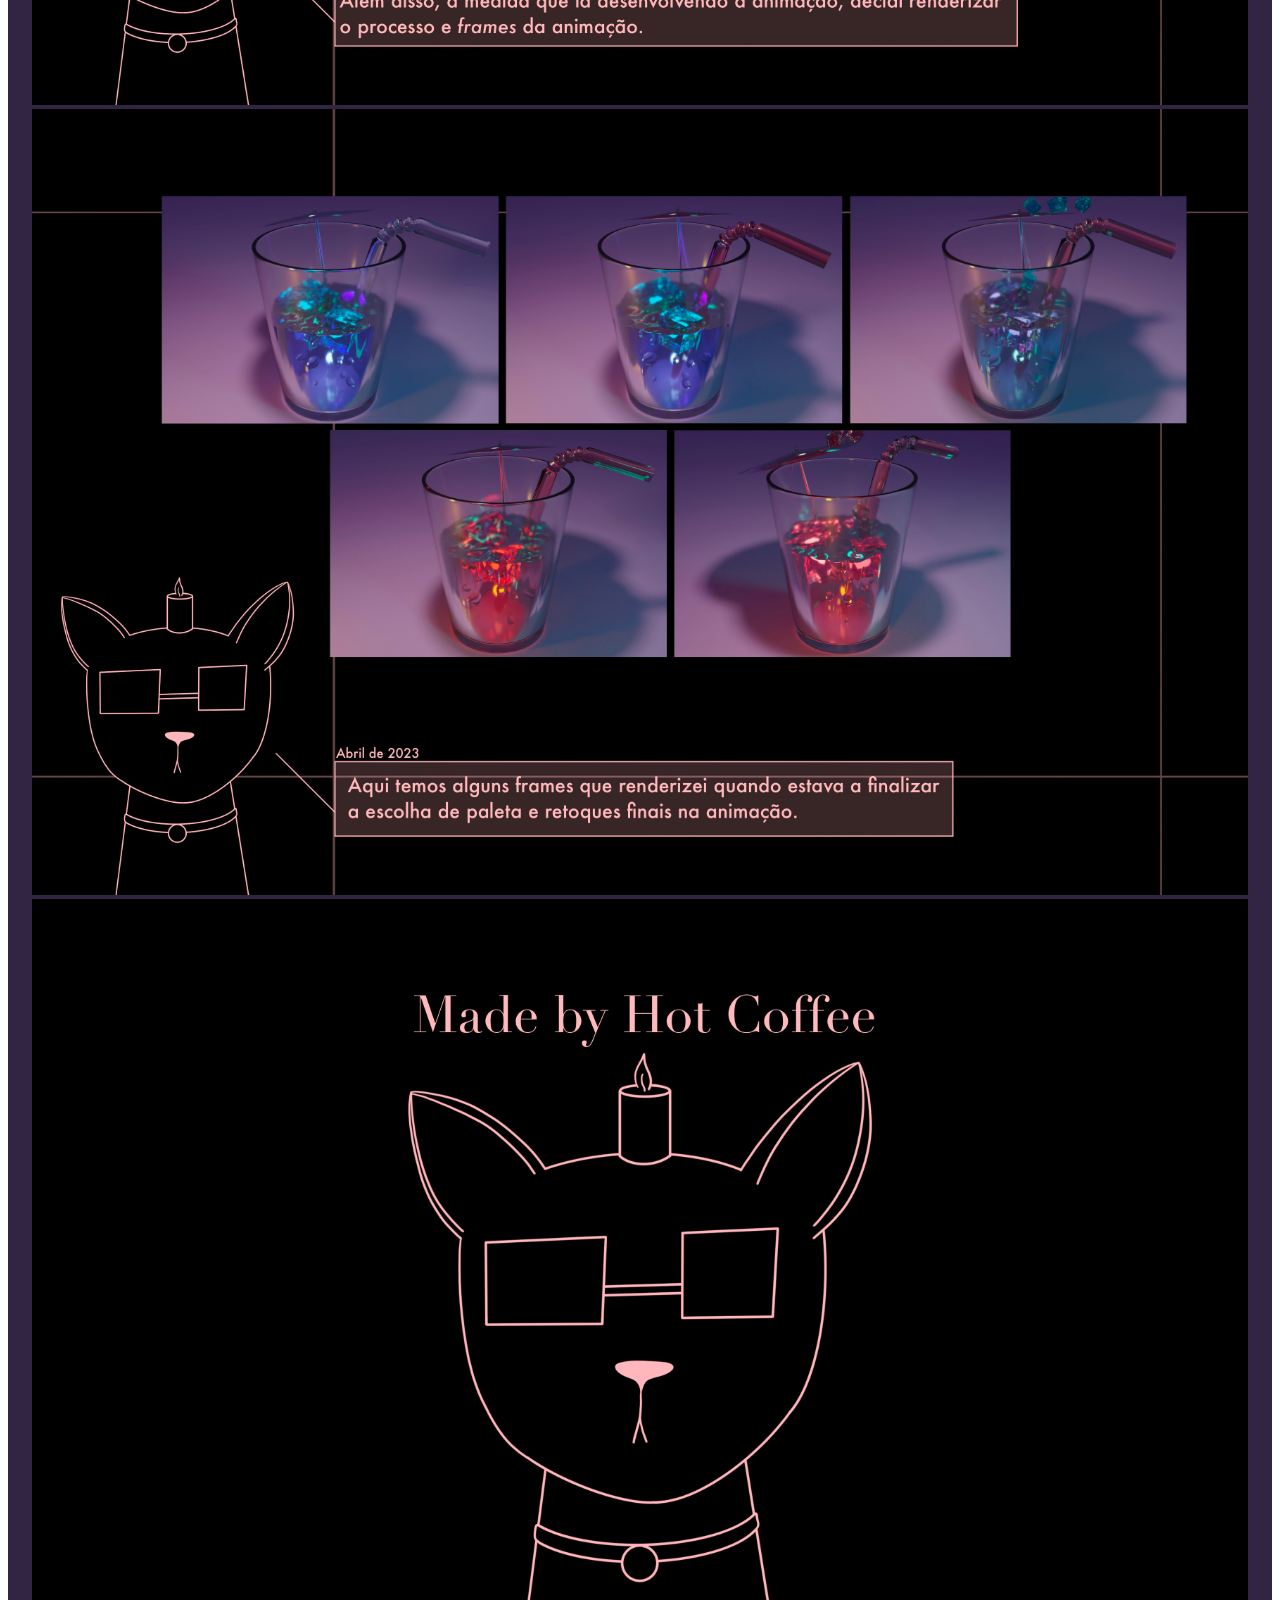
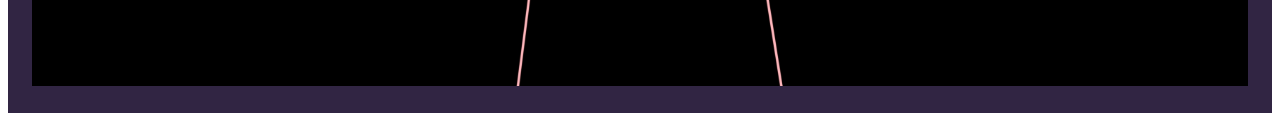
<file: Projects/Modelagem/Objeto Animado/objetoanimado.html>
<!DOCTYPE html>
<html lang="en">
<head>
    <meta charset="UTF-8">
    <meta name="viewport" content="width=device-width, initial-scale=1.0">
    <meta name="keywords" content="HTML, CSS, JavaScript">
    <meta name="author" content="Maria Oliveira">
    <title>Portefólio Recap</title>
    <link rel="icon" type="image/x-icon" href="../../../Images/favicon.png">
    <link rel="stylesheet" href="../../../Css/projectgridestyle.css">
</head>

<body>
    <header>
        <nav>
            <ul>
                <li><a href="../../../index.html" target="_self"> Home Page </a></li>
                <li><a href="../../../work.html" target="_self"> Works </a></li>
                <li><a href="../../../contact.html" target="_self"> Contact Me </a></li>
            </ul>
        </nav>
    </header>

    <br>

    <main>
        <table>
            <tr>
                <!-- <th>
                    <h1> Título</h1>
                    <h2> Subtítulo</h2>
                    <p>
                        Lorem ipsum gravida vivamus suscipit leo fringilla tempus aenean non quisque amet,
                        faucibus vivamus velit mi massa quisque primis sociosqu rutrum tortor sapien,
                        scelerisque donec accumsan tortor sociosqu duis lorem leo cras dictum. mattis leo
                        elementum in lorem nec platea sodales, rutrum suspendisse at commodo blandit gravida,
                        vehicula turpis per litora varius euismod. ultricies diam libero sapien auctor leo dictum
                        justo congue a ultricies pharetra neque, vulputate et nam suspendisse tristique consectetur
                        ultrices pharetra dolor turpis lectus, litora laoreet aenean duis nostra tellus dui
                        gravida facilisis morbi semper. facilisis hendrerit vulputate libero dictumst maecenas
                        augue elementum, aliquet quam mattis id lacinia taciti, aliquet nec volutpat a habitasse
                        mattis.
                    </p>
                </th> -->
                <td>
                    <img src="Images/Slide1.jpg" alt="Slide 1"/>
                    <img src="Images/Slide2.jpg" alt="Slide 2"/>
                    <img src="Images/Slide3.jpg" alt="Slide 3"/>
                    <img src="Images/Slide4.jpg" alt="Slide 4"/>
                </td>
            </tr>
        </table>
    </main>
</body>
</html>
</file>
<file: Css/stylesheet.css>
/* Maria Oliveira Nº3210474
Exercicio Portefólio - Laboratório de Projeto II
Design Gráfico e Multimédia 3º ano
2º Semestre 2023.24 ESAD.Cr
Docente Marco Heleno
31.05.2024 */

*{
    /* outline: 1px dashed rgb(255, 0, 0); */
    outline-offset: -1px;
    margin: 0;
    padding: 0;
    background-color: #000000;
}

/* O codigo em questão serve para as pessoas não
conseguirem guardar as fotos da página.*/

img{
    pointer-events: none;
}

@import url('https://fonts.googleapis.com/css2?family=Puritan:ital,wght@0,400;0,700;1,400;1,700&display=swap');
@import url('https://fonts.googleapis.com/css2?family=Bodoni+Moda:ital,opsz,wght@0,6..96,400..900;1,6..96,400..900&display=swap');
@import url('https://fonts.googleapis.com/css2?family=Play:wght@400;700&display=swap');

/* As margens servem para dar espaço entre os conteudos da pagina.
   Dentro desse conteudo, o padding determina quanto espaço
   é retirado ao restante. */

body{
    background-color: #382e48;
    margin: 10px;
    padding: 10px;
}

/* O align e seus derivados servem para alinhar o conteudo em questão.
   Os codigos de border e seus derivados servem para editar as bordas
   dos conteudos em questão.*/

body header{
    align-self: center;
    border-bottom-style: solid;
    border-width: 6px;
    border-color: #A4749F;
    margin-bottom: 30px;
}

/* O width e height servem para determinar que espaço queremos
que todo o conteudo relacionado esteja a usar, em relação
ao espaço da pagina em questão.

No entanto, enquanto width determina a largura,
o height determina a altura. */


/* O background color serve para determinar que cor
queremos de fundo dentro do conteudo em questão. */

body header nav{
    width: 100%;
    height: 30%;
    margin: auto;
    align-content: center;
    text-align: center;
    background-color: #382e48;
}

body header nav ul{
    background-color: transparent;
    list-style: none;
    display: inline-block;
    padding:10px;
}

body header nav ul li{
    background-color: transparent;
    float: left;
    margin: 10px;
}

/* Os códigos font, text e derivados de ambos servem editar os textos dos conteudos.

Color serve para determinar a cor do texto em questão */

body header nav a{
    background-color: transparent;
    text-decoration: none;
    font-family: "Bodoni Moda", serif;
    font-weight: 800;
    color:#FDECFB;
    font-size: 17px;
    text-shadow: 0px 0px 2px #000000;
}

/* As margens servem para dar espaço entre os conteudos da pagina. */

body main{
    align-content: right;
    margin-left: 0%;
    background-color: #382e48;
}


body main h1{
    text-align: left;
    color: #FDECFB;
    font-family: "Play", sans-serif;
    font-weight: 400;
    font-style: 24px;
    background-color: #382e48;
}

body main h2{
    text-decoration: none;
    text-align: left;
    color: #FDECFB;
    font-family: "Bodoni Moda", serif;
    font-weight: 400;
    background-color: #382e48;
    margin-bottom: 10px;
}

body main h3{
    text-decoration: none;
    text-align: left;
    color: #FDECFB;
    font-family: "Bodoni Moda", serif;
    font-weight: 400;
    background-color: #382e48;
    margin-bottom: 10px;
}

body main p{
    text-decoration: none;
    text-align: left;
    color: #FDECFB;
    font-family: "Play", sans-serif;
    font-weight: 400;
    font-style: normal;
    text-orientation:sideways;
    background-color: #382e48;
}


/* As margens servem para dar espaço entre os conteudos da pagina. */

footer{
    margin-top: 5%;
    background-color: #382e48;
    font-family: "Play", sans-serif;
    font-weight: 400;
    font-style: normal;
}

footer p{
    align-content: left;
    color: #FDECFB;
    background-color: #382e48;
}


/* Para aparelhos com ecrãs menores que 600px */
@media only screen and (max-width: 600px)
{
    body header nav ul a{
        font-size: 16px;
    }
    footer{
        font-size: 16px;
    }
}

/* Para aparelhos com ecrãs maiores que 600px e menores que 750px */
@media only screen and (max-width: 750px) and (min-width: 600px)  
{
    body header nav ul a{
        font-size: 16px;
    }
    footer{
        font-size: 16px;
    }
}

/* Para aparelhos com ecrãs maiores que 750px */
@media only screen and (min-width: 750px)
{
    body header nav ul a{
        font-size: 16px;
    }
    footer{
        font-size: 16px;
    }
}
/* Para aparelhos com ecrãs maiores que 990px */
@media only screen and (min-width: 990px) 
{
    body header nav ul a{
        font-size: 17px;
    }
    footer{
        font-size: 17px;
    }
}

/* Para aparelhos com ecrãs maiores que 1200px  */
@media only screen and (min-width: 1200px)
{  
    body header nav ul a{
        font-size: 20px;
    }
    footer{
        font-size: 19px;
    }
}
</file>
<file: Css/indexstylesheet.css>
/* Maria Oliveira Nº3210474
Exercicio Portefólio - Laboratório de Projeto II
Design Gráfico e Multimédia 3º ano
2º Semestre 2023.24 ESAD.Cr
Docente Marco Heleno
31.05.2024 */

/* Flex, display e derivados do flex foram usados
para melhor distribuir o conteudo dentro da página,
eles servem para dar mais flexibilidade ao programador
de coloca-los onde quer. */

body main{
    padding: 10px;
    margin-left: 5%;
    margin-right: 5%;
    display: flex;
    flex-direction: row;
    justify-content: flex-start;
    align-items: flex-start;
    flex-wrap: wrap;
    align-content: flex-start;
    gap: 2%;

}

/* O background color serve para determinar que cor
queremos de fundo dentro do conteudo em questão. */

body main div{
    background-color: #382e48;
}

/* O width serve para determinar que espaço queremos
que todo o conteudo relacionado esteja a usar, em relação
ao espaço da pagina em questão. */

body main div h2{
    width: 100%;
    background-color: #382e48;
    font-size: 28px;
}

body main div p{
    width: 100%;
    background-color: #382e48;
}

/* O height, como width, também serve para determinar que
espaço queremos que todo o conteudo relacionado esteja
a usar, em relação ao espaço da pagina em questão.

No entanto, enquanto width determina a largura,
o height determina a altura.

O align e seus derivados servem para alinhar o conteudo em questão.

Color serve para determinar a cor do texto em questão */

body main div span{
    flex-basis: 45%;
    height: 40px;
    align-self: center;
    color: #3ee0c5;
    background-color: #382e48;
}

#one{
    width: 100%;
    background-color: transparent;
    margin-left: 25px;
    flex-basis: 45%;
    height: 230px;
    border-radius: 45px;
}
#one img{
    width: 100%;
    background-color: #382e48;
}
#two{
    margin-top: 35px;
    flex-basis: 45%;
    height: 40px;
    align-self: center;
}
#two h2{
    text-align: center;
}

#three{
    font-size: 16px;
    flex-basis: 100%;
    margin-top: 35px;
    height: 60px;
    margin-bottom: 25px;
}

#skillsballon{
    flex-basis: 60%;
    margin-top: 25px;
    height: 225px;
    background-color: #A4749F;
    box-shadow: 10px 10px #000000;
    border-top-right-radius: 45px;
    border-top-left-radius: 45px;
    border-bottom-left-radius: 45px;
}
#skillsballon h2{
    margin-top: 10px;
    margin-bottom: 15px;
    font-size: 20px;
    text-align: center;
    font-weight:400;
    color: #382e48;
    background-color: transparent;
}
#skillsballon li{
    font-size: 16px;
    background-color: #A4749F;
    color:#382e48;
    margin-left: 15px;
    margin-right: 15px;
    margin-bottom: 5px;
    text-align: left;
}

#HobbysBallon{
    flex-basis: 100%;
    height: 135px;
    background-color:#FDECFB;
    box-shadow: 10px 10px #000000;
    border-top-right-radius: 45px;
    border-top-left-radius: 45px;
    border-bottom-left-radius: 45px;
}
#HobbysBallon h2{
    margin-top: 10px;
    margin-bottom: 15px;
    font-size: 20px;
    text-align: center;
    font-weight:400;
    color: #A4749F;
    background-color: transparent;
}
#HobbysBallon li{
    font-size: 16px;
    background-color: transparent;
    color:#A4749F;
    margin-left: 30px;
    margin-right: 15px;
    margin-bottom: 5px;
    text-align: left;
}

#WhatIdoBallon{
    flex-basis: 55%;
    height: 175px;
    background-color:#b98fb5;
    box-shadow: 10px 10px #000000;
    border-top-right-radius: 45px;
    border-top-left-radius: 45px;
    border-bottom-left-radius: 45px;
    margin-left: -50px;
}
#WhatIdoBallon h2{
    margin-top: 10px;
    margin-bottom: 15px;
    font-size: 20px;
    text-align: center;
    font-weight:400;
    color: #382e48;
    background-color: transparent;
}
#WhatIdoBallon li{
    font-size: 16px;
    background-color: transparent;
    color:#382e48;
    margin-left: 30px;
    margin-right: 15px;
    margin-bottom: 5px;
    text-align: left;
}

#seven{
    background-color: transparent;
    flex-basis: 100%;
    margin-top: 50px;
}
#seven p{
    font-size: 16px;
    background-color: transparent;
    text-align: center;
    flex-basis: 100%;
}
#seven p a{
    text-decoration: none;
    color: #3ee0c5;
    background-color: transparent;
}

/* Para aparelhos com ecrãs mais pequenos que 420px e maiores que 225px */
@media only screen and (max-width: 420px) and (min-width:225px)
{
    #one{
        margin-left: 10px;
        flex-basis: 100%;
    }

    #two{
        flex-basis: 100%;
        margin-top: 9%;
    }
    #two h2{
        font-size: 24px;
    }
    
    #three{
        margin-bottom: 20%;
    }

    #skillsballon{
        flex-basis: 100%;
        height: 200px;
        border-bottom-right-radius: 45px;
    }
    #skillsballon li{
        margin-left: 25px;
    }

    #HobbysBallon{
        flex-basis: 100%;
        margin-left: 0px;
        height: 130px;
        border-bottom-right-radius: 45px;
    }
    #WhatIdoBallon{
        margin-left: 0px;
        margin-top: 0px;
        flex-basis: 100%;
        height: 175px;
        border-bottom-right-radius: 45px;
    }

    #seven p{
        font-size: 18px;
    }
}
/* Para aparelhos com ecrãs mais pequenos que 5990px e maiores que 420px */
@media only screen and (max-width: 599px) and (min-width: 420px) 
{
    #one{
        width: 100%;
        margin-left: 14%;
        flex-basis: 70%;
        height: 25%;
    }
    
    #two{
        flex-basis: 45%;
        margin-left: 28%;
        margin-top: -5%;
        height: 58px;
    }
    #two h2{
        font-size: 24px;
    }
    
    #three{
        font-size: 16px;
        flex-basis: 90%;
        margin-top: 35px;
        height: 90px;
        margin-left: 20px;
        margin-bottom: 25px;
    }
    
    #skillsballon{
        flex-basis: 90%;
        margin-top: 25px;
        margin-right: 15px;
        height: 205px;
        margin-bottom: 10px;
    }
    #skillsballon h2{
        font-size: 20px;
    }
    #skillsballon li{
        font-size: 16px;
        margin-left: 20px;
    }
    
    #HobbysBallon{
        flex-basis: 60%;
        margin-left: 133px;
        height: 140px;
        margin-top: 0px;
    }
    #HobbysBallon h2{
        font-size: 20px;
    }
    #HobbysBallon li{
        font-size: 16px;
        margin-left: 28px;
    }
    
    #WhatIdoBallon{
        flex-basis: 70%;
        height: 180px;
        margin-top: 0px;
        margin-left: 94px;
    }
    #WhatIdoBallon h2{
        font-size: 20px;
    }
    #WhatIdoBallon li{
        font-size: 16px;
        margin-left: 25px;
    }
    
    #seven p{
        font-size: 20px;
    }
}

/* Para aparelhos com ecrãs mais pequenos que 750px e maiores que 600px */
@media only screen and (max-width: 750px) and (min-width: 600px) 
{
    #one{
        margin-left: 23px;
        flex-basis: 45%;
        height: 25%;
    }
    
    #two{
        flex-basis: 45%;
        margin-top: -10px;
        height: 25%;
    }
    #two h2{
        font-size: 22px;
    }
    
    #three{
        font-size: 16px;
        flex-basis: 90%;
        margin-top: 35px;
        height: 90px;
        margin-left: 23px;
        margin-bottom: 25px;
    }
    
    #skillsballon{
        flex-basis: 73%;
        margin-top: 25px;
        margin-left: 23px;
        height: 215px;
        margin-bottom: 10px;
    }
    #skillsballon h2{
        margin-top: 15px;
        font-size: 22px;
    }
    #skillsballon li{
        font-size: 16px;
        margin-left: 20px;
        margin-right: 15px;
    }
    
    #HobbysBallon{
        flex-basis: 40%;
        margin-left: 300px;
        height: 170px;
        margin-top: -30px;
        box-shadow: 10px 10px #000000;
        border-bottom-left-radius: 0px;
        border-bottom-right-radius: 45px;
        margin-bottom: 10px;
    }
    #HobbysBallon h2{
        margin-top: 15px;
        font-size: 22px;
    }
    #HobbysBallon li{
        font-size: 16px;
        margin-left: 20px;
    }
    
    #WhatIdoBallon{
        margin-top: 15px;
        flex-basis: 55%;
        height: 180px;
        margin-top: -30px;
        margin-left: 115px;
    }
    #WhatIdoBallon h2{
        margin-top: 15px;
        font-size: 22px;
    }
    #WhatIdoBallon li{
        font-size: 16px;
        margin-left: 20px;
    }
    
    #seven p{
        font-size: 22px;
    }

}

/* Para aparelhos com ecrãs maiores que 750px  */
@media only screen and (min-width: 750px)
{
    #one{
        width: 100%;
        margin-left: 25px;
        flex-basis: 45%;
        height: 25%;
    }
    
    #two{
        flex-basis: 45%;
        height: 40px;
    }
    #two h2{
        font-size: 24px;
    }
    
    #three{
        font-size: 16px;
        flex-basis: 92%;
        margin-top: 35px;
        height: 70px;
        margin-left: 25px;
        margin-bottom: 25px;
    }
    
    #skillsballon{
        flex-basis: 70%;
        margin-top: 25px;
        margin-left: 25px;
        height: 200px;
        margin-bottom: 10px;
    }
    #skillsballon h2{
        margin-top: 15px;
        font-size: 24px;
    }
    #skillsballon li{
        font-size: 16px;
        margin-left: 27px;
        margin-right: 15px;
    }
    
    #HobbysBallon{
        flex-basis: 35%;
        margin-left: 400px;
        height: 160px;
        margin-top: -30px;
        margin-bottom: 10px;
        border-bottom-left-radius: 0px;
        border-bottom-right-radius: 45px;
    }
    #HobbysBallon h2{
        margin-top: 15px;
        font-size: 24px;
    }
    #HobbysBallon li{
        font-size: 16px;
        margin-left: 20px;
    }
    
    #WhatIdoBallon{
        flex-basis: 50%;
        height: 200px;
        margin-top: -30px;
        margin-left: 175px;
    }
    #WhatIdoBallon h2{
        margin-top: 15px;
        font-size: 24px;
    }
    #WhatIdoBallon li{
        font-size: 16px;
        margin-left: 20px;
    }
    
    #seven p{
        font-size: 22px;
    }
}
/* Para aparelhos com ecrãs maiores que 990px */
@media only screen and (min-width: 990px)
{
    #one{
        width: 100%;
        margin-left: 55px;
        flex-basis: 45%;
        height: 25%;
    }
    
    #two{
        flex-basis: 40%;
        height: 40px;
    }
    #two h2{
        font-size: 26px;
    }
    
    #three{
        font-size: 17px;
        flex-basis: 80%;
        margin-top: 35px;
        height: 60px;
        margin-left: 100px;
        margin-bottom: 25px;
    }
    
    #skillsballon{
        flex-basis: 50%;
        margin-top: 25px;
        margin-left: 100px;
        height: 215px;
        border-top-right-radius: 45px;
        border-top-left-radius: 45px;
        margin-bottom: 10px;
    }
    #skillsballon h2{
        font-size: 26px;
    }
    #skillsballon li{
        font-size: 17px;
        margin-left: 20px;
    }
    
    #HobbysBallon{
        flex-basis: 30%;
        margin-left: 400px;
        height: 160px;
        margin-top: -40px;
        margin-bottom: 10px;
    }
    #HobbysBallon h2{
        font-size: 26px;
    }
    #HobbysBallon li{
        font-size: 17px;
        margin-left: 22px;
    }
    
    #WhatIdoBallon{
        flex-basis: 35%;
        height: 200px;
        margin-top: -30px;
        margin-left: 225px;
    }
    #WhatIdoBallon h2{
        font-size: 26px;
    }
    #WhatIdoBallon li{
        font-size: 17px;
        margin-left: 20px;
    }
    
    #seven p{
        font-size: 22px;
    }
}

/* Para aparelhos com ecrãs maiores que 1200px */
@media only screen and (min-width: 1200px)
{  
    #one{
        width: 100%;
        margin-left: 40px;
        flex-basis: 45%;
        height: 25%;
    }
    
    #two{
        flex-basis: 40%;
        margin-top: -100px;
        height: 40px;
    }
    #two h2{
        font-size: 30px;
        text-align: center;
    }
    
    #three{
        font-size: 19px;
        flex-basis: 40%;
        margin-top: -20%;
        height: 60px;
        margin-left: 52%;
        margin-bottom: 25px;
    }
    
    #skillsballon{
        flex-basis: 50%;
        margin-top: 25px;
        margin-left: 8%;
        height: 235px;
        border-bottom-left-radius: 45px;
        margin-bottom: 10px;
    }
    #skillsballon h2{
        font-size: 30px;
    }
    #skillsballon li{
        font-size: 19px;
        margin-left: 50px;
        margin-right: 15px;
    }
    
    #HobbysBallon{
        flex-basis: 30%;
        margin-left: -2%;
        height: 170px;
        margin-top: 90px;
        margin-bottom: 10px;
    }
    #HobbysBallon h2{
        font-size: 30px;
    }
    #HobbysBallon li{
        font-size: 19px;
        margin-left: 40px;
    }
    
    #WhatIdoBallon{
        flex-basis: 35%;
        height: 210px;
        margin-top: -10px;
        border-top-right-radius: 0px;
        border-bottom-right-radius: 45px;
        margin-left: 23%;
    }
    #WhatIdoBallon h2{
        font-size: 30px;
    }
    #WhatIdoBallon li{
        font-size: 19px;
        margin-left: 40px;
    }

    #seven p{
        font-size: 25px;
    }
}
</file>
<file: Css/contactstylesheet.css>
/* Maria Oliveira Nº3210474
Exercicio Portefólio - Laboratório de Projeto II
Design Gráfico e Multimédia 3º ano
2º Semestre 2023.24 ESAD.Cr
Docente Marco Heleno
31.05.2024 */

/* Flex, display e derivados do flex foram usados
para melhor distribuir o conteudo dentro da página,
eles servem para dar mais flexibilidade ao programador
de coloca-los onde quer. */

body main{
    padding: 10px;
    margin-left: 5%;
    display: flex;
    flex-direction: row;
    justify-content: flex-start;
    align-items: flex-start;
    flex-wrap: wrap;
    align-content: flex-start;
    gap: 2%;
}

/* As margens servem para dar espaço entre os conteudos da pagina. */

main h1{
    margin-top: 1%;
    margin-bottom: 3%;
}

/* O width serve para determinar que espaço queremos
que todo o conteudo relacionado esteja a usar, em relação
ao espaço da pagina em questão. */

main>div{
    width: 100%;
    background: transparent;
}

/* O align e seus derivados servem para alinhar o conteudo em questão.

O background-color serve para determinar que cor
queremos de fundo dentro do conteudo em questão. */

main>div>div{
    display: flex;
    align-items: center;
    background-color: #382e48;
}

/* O height, como width, também serve para determinar que
espaço queremos que todo o conteudo relacionado esteja
a usar, em relação ao espaço da pagina em questão.

No entanto, enquanto width determina a largura,
o height determina a altura.

Os códigos font, text e derivados de ambos servem editar os textos dos conteudos.

Color serve para determinar a cor do texto em questão */

#mail{
    height: 80px;
    width: 48%;
    font-family: "Play", sans-serif;
    font-weight: 400;
}
#mail img{
    color: #3ee0c5;
    margin-right: 10px;
    background: transparent;
    width: 20%;
}
#mail a{
    font-size: 25px;
    text-decoration: none;
    color: #3ee0c5;
    background: transparent;
}

#youtube{
    height: 80px;
    width: 48%;
    font-family: "Play", sans-serif;
    font-weight: 400;
}
#youtube img{
    color: #3ee0c5;
    margin-right: 10px;
    background: transparent;
    width: 20%;
}
#youtube a{
    font-size: 25px;
    text-decoration: none;
    color: #3ee0c5;
    background: transparent;
}

#behance{
    height: 80px;
    width: 48%;
    font-family: "Play", sans-serif;
    font-weight: 400;
}
#behance img{
    color: #3ee0c5;
    margin-right: 10px;
    background: transparent;
    width: 20%;
}
#behance a{
    font-size: 25px;
    text-decoration: none;
    color: #3ee0c5;
    background: transparent;
}

#instagram{
    height: 80px;
    font-family: "Play", sans-serif;
    font-weight: 400;
    width: 48%;
}
#instagram img{
    color: #3ee0c5;
    margin-right: 10px;
    background: transparent;
    width: 20%;
}
#instagram a{
    font-size: 25px;
    font-family: "Play", sans-serif;
    font-weight: 400;
    text-decoration: none;
    color: #3ee0c5;
    background: transparent;
}

figcaption{
    width: 100%;
    background: transparent;
}
figcaption img{
    width: 100%;
}

footer p{
    margin-top: 2%;
}

/* Para aparelhos com ecrãs maiores que 225px e menores que 400px */
@media only screen and (max-width: 400px) and (min-width:225px)
{
    #mail img{
        background: transparent;
        width: 10%;
    }
    #mail a{
        font-size: 20px;
    }

    #youtube img{
        background: transparent;
        width: 10%;
    }
    #youtube a{
        font-size: 20px;
    }

    #behance img{
        background: transparent;
        width: 10%;
    }
    #behance a{
        font-size: 20px;
    }
    
    #instagram{
        margin-left: 50%;
        height: 80px;
    }
    #instagram img{
        background: transparent;
        width: 12%;
    }
    #instagram a{
        font-size: 20px;
    }
}

/* Para aparelhos com ecrãs menores que 600px e maiores que 400px */
@media only screen and (max-width: 600px) and (min: 400px)
{
    #mail img{
        background: transparent;
        width: 20%;
    }
    #mail a{
        font-size: 20px;
    }

    #youtube img{
        background: transparent;
        width: 20%;
    }
    #youtube a{
        font-size: 20px;
    }

    #behance img{
        background: transparent;
        width: 20%;
    }
    #behance a{
        font-size: 20px;
    }
    
    #instagram img{
        background: transparent;
        width: 20%;
    }
    #instagram a{
        font-size: 20px;
    }
}

/* Para aparelhos com ecrãs maiores que 600px */
@media only screen and (min-width: 600px) 
{
    #mail img{
        background: transparent;
        width: 20%;
    }
    #mail a{
        font-size: 20px;
    }

    #youtube img{
        background: transparent;
        width: 20%;
    }
    #youtube a{
        font-size: 20px;
    }

    #behance img{
        background: transparent;
        width: 20%;
    }
    #behance a{
        font-size: 20px;
    }

    #instagram img{
        background: transparent;
        width: 20%;
    }
    #instagram a{
        font-size: 20px;
    }
}

/* Para aparelhos com ecrãs maiores que 768px */
@media only screen and (min-width: 768px)
{
    #mail img{
        background: transparent;
        width: 10%;
    }
    #mail a{
        font-size: 20px;
    }

    #youtube img{
        background: transparent;
        width: 10%;
    }
    #youtube a{
        font-size: 20px;
    }

    #behance{
        margin-left: 50%;
        margin-top: -160px;
        height: 80px;
    }
    #behance img{
        background: transparent;
        width: 10%;
    }
    #behance a{
        font-size: 20px;
    }
    
    #instagram{
        margin-left: 50%;
        height: 80px;
    }
    #instagram img{
        background: transparent;
        width: 10%;
    }
    #instagram a{
        font-size: 20px;
    }
}
/* Para aparelhos com ecrãs maiores que 990px e menores que 1200px */
@media only screen and (min-width: 992px) and (max-width: 1200px)
{
    #mail img{
        background: transparent;
        width: 10%;
    }
    #mail a{
        font-size: 23px;
    }

    #youtube img{
        background: transparent;
        width: 10%;
    }
    #youtube a{
        font-size: 23px;
    }

    #behance{
        margin-left: 42%;
        margin-top: -160px;
        height: 80px;
    }
    #behance img{
        background: transparent;
        width: 10%;
    }
    #behance a{
        font-size: 23px;
    }
    
    #instagram{
        margin-left: 42%;
        height: 80px;
    }
    #instagram img{
        background: transparent;
        width: 10%;
    }
    #instagram a{
        font-size: 23px;
    }
}

/* Para aparelhos com ecrãs maiores que 1200px  */
@media only screen and (min-width: 1200px)
{
    #mail img{
        background: transparent;
        width: 10%;
    }
    #mail a{
        font-size: 25px;
    }

    #youtube img{
        background: transparent;
        width: 10%;
    }
    #youtube a{
        font-size: 25px;
    }

    #behance{
        margin-left: 40%;
        margin-top: -160px;
        height: 80px;
    }
    #behance img{
        background: transparent;
        width: 10%;
    }
    #behance a{
        font-size: 25px;
    }
    
    #instagram{
        margin-left: 40%;
        height: 80px;
    }
    #instagram img{
        background: transparent;
        width: 10%;
    }
    #instagram a{
        font-size: 25px;
    }
}
</file>
<file: Css/workgridestyle.css>
/* Maria Oliveira Nº3210474
Exercicio Portefólio - Laboratório de Projeto II
Design Gráfico e Multimédia 3º ano
2º Semestre 2023.24 ESAD.Cr
Docente Marco Heleno
31.05.2024 */

/* As margens servem para dar espaço entre os conteudos da pagina.
Dentro desse conteudo, o padding determina quanto espaço
é retirado ao restante. 

O background color serve para determinar que cor
queremos de fundo dentro do conteudo em questão.

O height, como width, também serve para determinar que
espaço queremos que todo o conteudo relacionado esteja
a usar, em relação ao espaço da pagina em questão.

No entanto, enquanto width determina a largura,
o height determina a altura. */

body main figure{
    background-color: rgb(49, 37, 67);
    width: 8%;
    padding: 0.5%;
    margin-left: 0.5%;
    margin-bottom: 0.5%;
    float: left;
}

body main figure img{
    width: 100%;
}

/* Os códigos font, text e derivados de ambos servem editar os textos dos conteudos.

Color serve para determinar a cor do texto em questão */

body main figure figcaption{
    text-align: center;
    color: #FDECFB;
    font-family: "Play", sans-serif;
    font-weight: 400;
    font-size: 18px;
    font-style: normal;
    background-color: rgba(49,37,67);
}


/* O código :hover serve para conseguirmos,nós programadores,
editar o conteudo em relação a quando alguém passar com
o rato por cima dele o conteudo possuir diferenças. */

body main figure:hover{
    background-color: #FDECFB;
}

footer{
    clear: left;
}


/* Para aparelhos com ecrãs menores que 600px  */
@media only screen and (max-width: 600px) 
{
    body main figure{
        width: 98%;
    }
    body main figure figcaption
    {
        font-size: 26px;
    }
}

/* Para aparelhos com ecrãs maiores que 600px e menores que 750px */
@media only screen and (max-width: 750px) and (min-width: 600px)  
{
    body main figure 
    {
        width: 48%;
    }
    body main figure figcaption
    {
        font-size: 24px;
    }
}

/* Para aparelhos com ecrãs maiores que 750px  */
@media only screen and (min-width: 750px)
{
    body main figure 
    {
        width: 31.7%;
    } 
    body main figure figcaption
    {
        font-size: 22px;
    }
}
/* Para aparelhos com ecrãs maiores que 990px  */
@media only screen and (min-width: 990px) 
{
    body main figure {
        width: 31.7%;
    }
    body main figure figcaption{
        font-size: 20px;
    }
}

/* Para aparelhos com ecrãs maiores que 1200px  */
@media only screen and (min-width: 1200px)
{
    body main figure{
        width: 23.4%;
    }
    body main figure figcaption{
        font-size: 18px;
    }
}
</file>
<file: Css/projectgridestyle.css>
/* Maria Oliveira Nº3210474
Exercicio Portefólio - Laboratório de Projeto II
Design Gráfico e Multimédia 3º ano
2º Semestre 2023.24 ESAD.Cr
Docente Marco Heleno
31.05.2024 */

/* O align e seus derivados servem para alinhar o conteudo em questão. */

main{
    align-content: right;
    text-align: center;
    margin-left: 0%;
}

/* O background color serve para determinar que cor
queremos de fundo dentro do conteudo em questão.

As margens servem para dar espaço entre os conteudos da pagina.
Dentro desse conteudo, o padding determina quanto espaço
é retirado ao restante. */

table{
    background-color: rgb(49, 37, 67);
    margin-right: auto;
    margin-left: auto;
    width: auto;
    height: auto;
    padding: 1%;
    border-collapse: separate;
    border-spacing: 10px;
}

/* O width e height servem para determinar que espaço queremos
que todo o conteudo relacionado esteja a usar, em relação
ao espaço da pagina em questão.

No entanto, enquanto width determina a largura,
o height determina a altura. */

table tr td{
    background-color: rgba(49,37,67);
    width: 50%;
    height: auto;
}

table tr td img{
    width: 100%;
}

iframe{
    width: 60%;
    height: 204px;
}

/* Para aparelhos com ecrãs maiores que 225px e menores que 400px */
@media only screen and (max-width: 400px) and (min-width:225px)
{
    iframe{
        width: 100%;
        height: 145px;
    }
}

/* Para aparelhos com ecrãs maiores que 400px e menores que 600px */
@media only screen and (max-width: 600px) and (min-width: 400px) 
{
    iframe{
        width: 100%;
        height: 242px;
    }
}

/* Para aparelhos com ecrãs maiores que 600px e menores que 700px */
@media only screen and (max-width: 750px) and (min-width: 600px) 
{
    iframe{
        width: 100%;
        height: 360px;
    }
}

/* Para aparelhos com ecrãs maiores que 750px  */
@media only screen and (min-width: 750px)
{
    iframe{
        width: 60%;
        height: 240px;
    }
}
/* Para aparelhos com ecrãs maiores que 990px */
@media only screen and (min-width: 990px)
{
    iframe{
        width: 60%;
        height: 404px;
    }
}

/* Para aparelhos com ecrãs maiores que 1200px */
@media only screen and (min-width: 1200px)
{
    table tr td img{
        width: 100%;
    }
    iframe{
        width: 60%;
        height: 504px;
    }
}
</file>
<file: Css/sebastianstyle.css>
/* Maria Oliveira Nº3210474
Exercicio Portefólio - Laboratório de Projeto II
Design Gráfico e Multimédia 3º ano
2º Semestre 2023.24 ESAD.Cr
Docente Marco Heleno
31.05.2024 */

/* Flex, display e derivados do flex foram usados
para melhor distribuir o conteudo dentro da página,
eles servem para dar mais flexibilidade ao programador
de coloca-los onde quer.

As margens servem para dar espaço entre os conteudos da pagina.
Dentro desse conteudo, o padding determina quanto espaço
é retirado ao restante. */

body main{
    padding: 10px;
    margin-left: 2%;
    display: flex;
    flex-direction: row;
    justify-content: flex-start;
    align-items: flex-start;
    flex-wrap: wrap;
    align-content: flex-start;
    gap: 2%;

}

/* O background color serve para determinar que cor
queremos de fundo dentro do conteudo em questão. */

body main div{
    flex-basis: 80%;
    background-color: #382e48;
}

body main div h2{
    font-size: 28px;
}

body main div h3{
    font-size: 22px;
}

body main div p{
    font-size: 18px;
}

#textbox1{
    margin-top: 5%;
}
#textbox2{
    margin-top: 5%;
}
#textbox3{
    margin-top: 5%;
}
#textbox5{
    margin-top: 5%;
}
#textbox6{
    margin-top: 5%;
}

/* O width e height servem para determinar que espaço queremos
que todo o conteudo relacionado esteja a usar, em relação
ao espaço da pagina em questão.

No entanto, enquanto width determina a largura,
o height determina a altura. */

#sketch1{
    background-color: transparent;
    flex-basis: 100%;
    height: 230px;
    margin-top: 5%;
    margin-bottom: 5%;
}
#sketch1 img{
    width: 49.5%;
    flex-basis: 50%;
}

#sketch2{
    background-color: transparent;
    flex-basis: 100%;
    height: 230px;
    margin-top: 5%;
    margin-bottom: 5%;
}
#sketch2 img{
    width: 32.7%;
    flex-basis: 50%;
}
iframe{
    width: 60%;
    height: 204px;
}

/* Este codigo está em construção futura
(não funciona perfeitamente ainda) 

/* .ᓚᘏᗢᓚᘏᗢ
{
    position: fixed;
    top: 89%;
    right: 6%;
    height: 30px;
    width: 30px;
    background-color: transparent;
}
.ᓚᘏᗢᓚᘏᗢ a
{
    background-color: red;
}
.ᓚᘏᗢᓚᘏᗢ a img
{
    height: 100%;
    width: 100%;
    background-color: transparent;
}

.ᓚᘏᗢᓚᘏᗢ2
{
    position: fixed;
    top: 93.8%;
    right: 6%;
    height: 30px;
    width: 30px;
    background-color: transparent;
}
.ᓚᘏᗢᓚᘏᗢ2 a
{
    background-color: red;
}
.ᓚᘏᗢᓚᘏᗢ2 a img
{
    height: 100%;
    width: 100%;
    background-color: transparent;
} */

/* Para aparelhos com ecrãs maiores que 225px e menores que 400px */
@media only screen and (max-width: 400px) and (min-width:225px)
{
    body main div{
        flex-basis: 100%;
    }
    #sketch1{
        width: 100%;
        flex-basis: 100%;
        height: 25%;
    }
    #sketch1 img{
        width: 32%;
    }
    #sketch2{
        width: 100%;
        flex-basis: 100%;
        height: 25%;
    }  
    #sketch2 img{
        width: 32%;
    }
    iframe{
        width: 100%;
        height: 145px;
    }
}

/* Para aparelhos com ecrãs maiores que 400px e menores que 600px */
@media only screen and (max-width: 600px) and (min-width: 400px) 
{
    body main div{
        flex-basis: 100%;
    }
    #sketch1{
        width: 100%;
        flex-basis: 100%;
        height: 25%;
    }
    #sketch2{
        width: 100%;
        flex-basis: 100%;
        height: 25%;
    }  
    iframe{
        width: 100%;
        height: 242px;
    }
}

/* Para aparelhos com ecrãs maiores que 600px e menores que 750px */
@media only screen and (max-width: 750px) and (min-width: 600px) 
{
    #sketch1{
        flex-basis: 100%;
        height: 25%;
    }
    #sketch2{
        flex-basis: 100%;
        height: 25%;
    }
    iframe{
        width: 100%;
        height: 360px;
    }
}

/* Para aparelhos com ecrãs maiores que 750px */
@media only screen and (min-width: 750px)
{
    #sketch1{
        width: 100%;
        flex-basis: 100%;
        height: 25%;
    }
    #sketch2{
        width: 100%;
        flex-basis: 100%;
        height: 25%;
    }
    iframe{
        width: 60%;
        height: 240px;
    }
}
/* Para aparelhos com ecrãs maiores que 990px */
@media only screen and (min-width: 990px)
{
    #sketch1{
        width: 100%;
        flex-basis: 100%;
        height: 25%;
    }
    
    #sketch2{
        width: 100%;
        flex-basis: 100%;
        height: 25%;
    }
    iframe{
        width: 60%;
        height: 404px;
    }
}

/* Para aparelhos com ecrãs maiores que 1200px  */
@media only screen and (min-width: 1200px)
{  
    body main{
        margin-left: 10%;
    }
    body main div{
        flex-basis: 82%;
    }

    #sketch1{
        width: 100%;
        flex-basis: 100%;
        height: 25%;
    }
    #sketch1 img{
        width: 32%;
    }

    #sketch2{
        width: 100%;
        flex-basis: 100%;
        height: 25%;
    }
    #sketch2 img{
        width: 32%;
    }

    iframe{
        width: 60%;
        height: 504px;
    }
}
</file>
